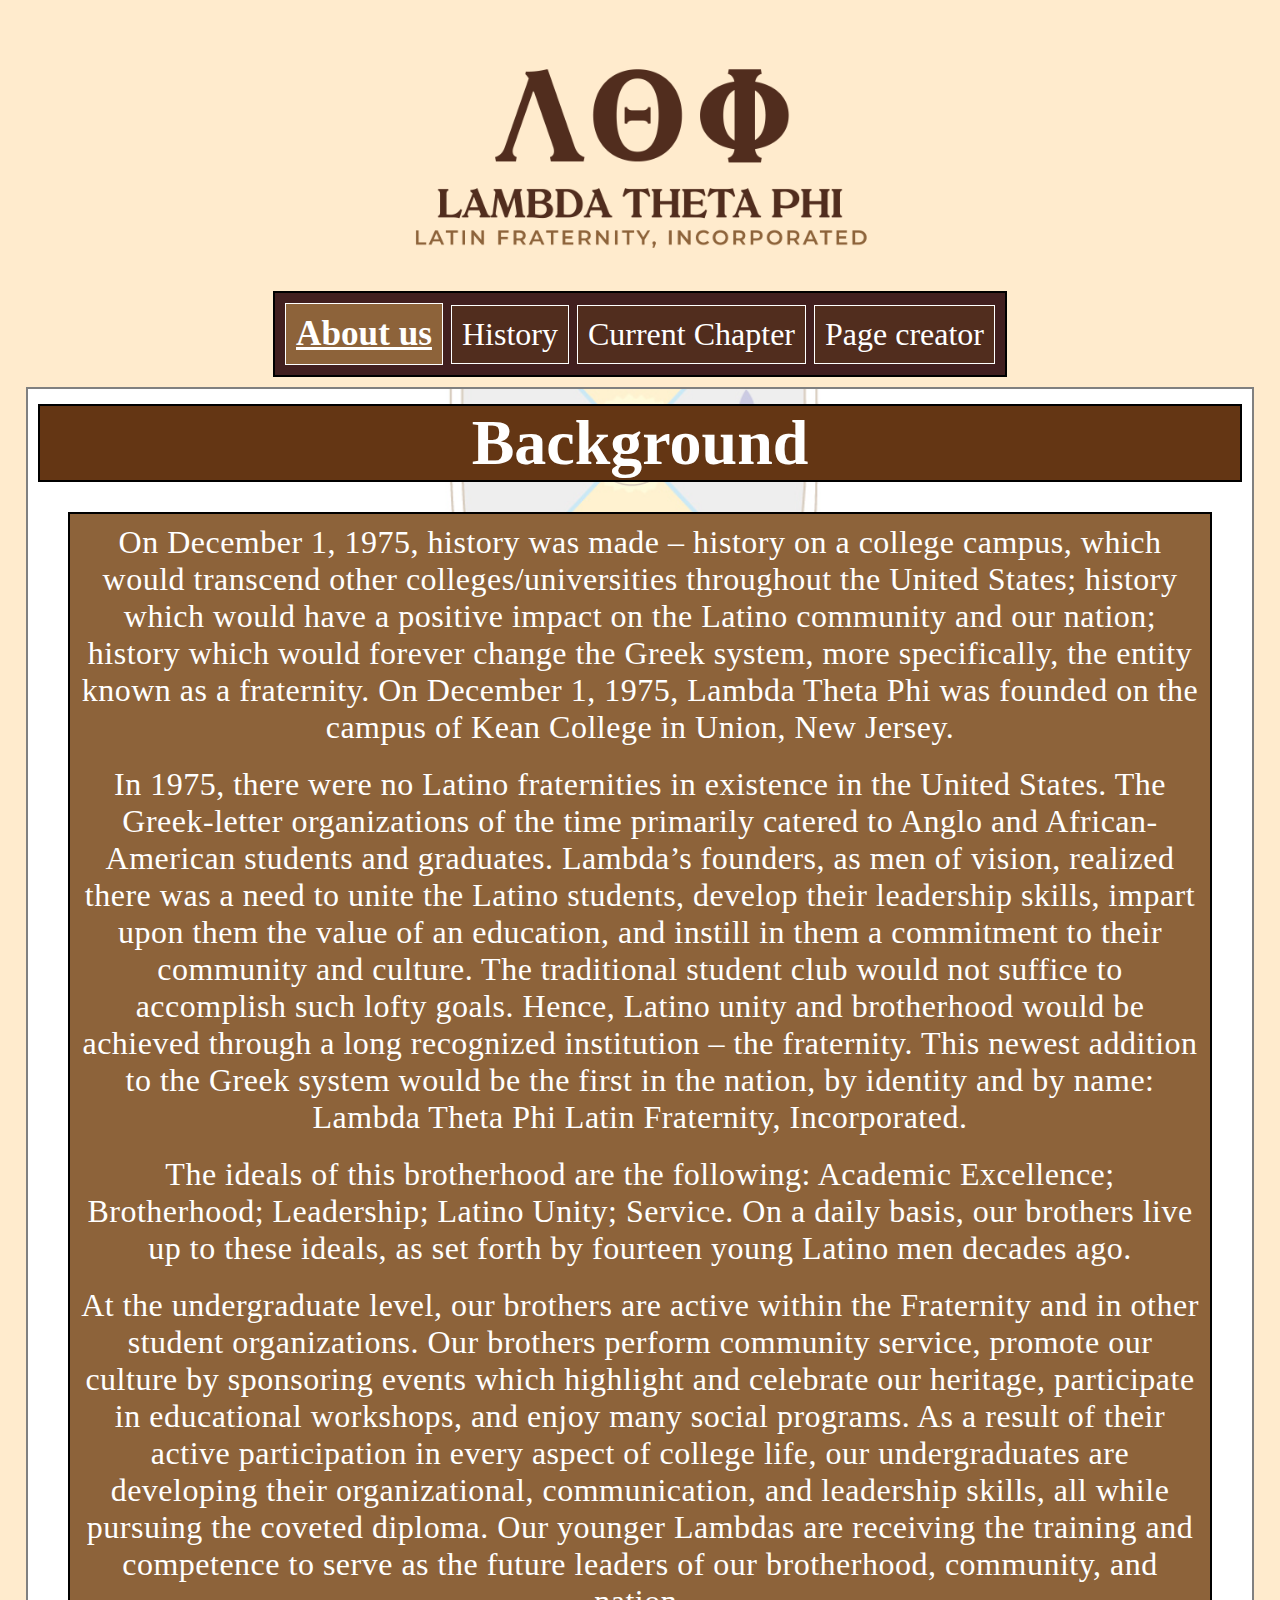
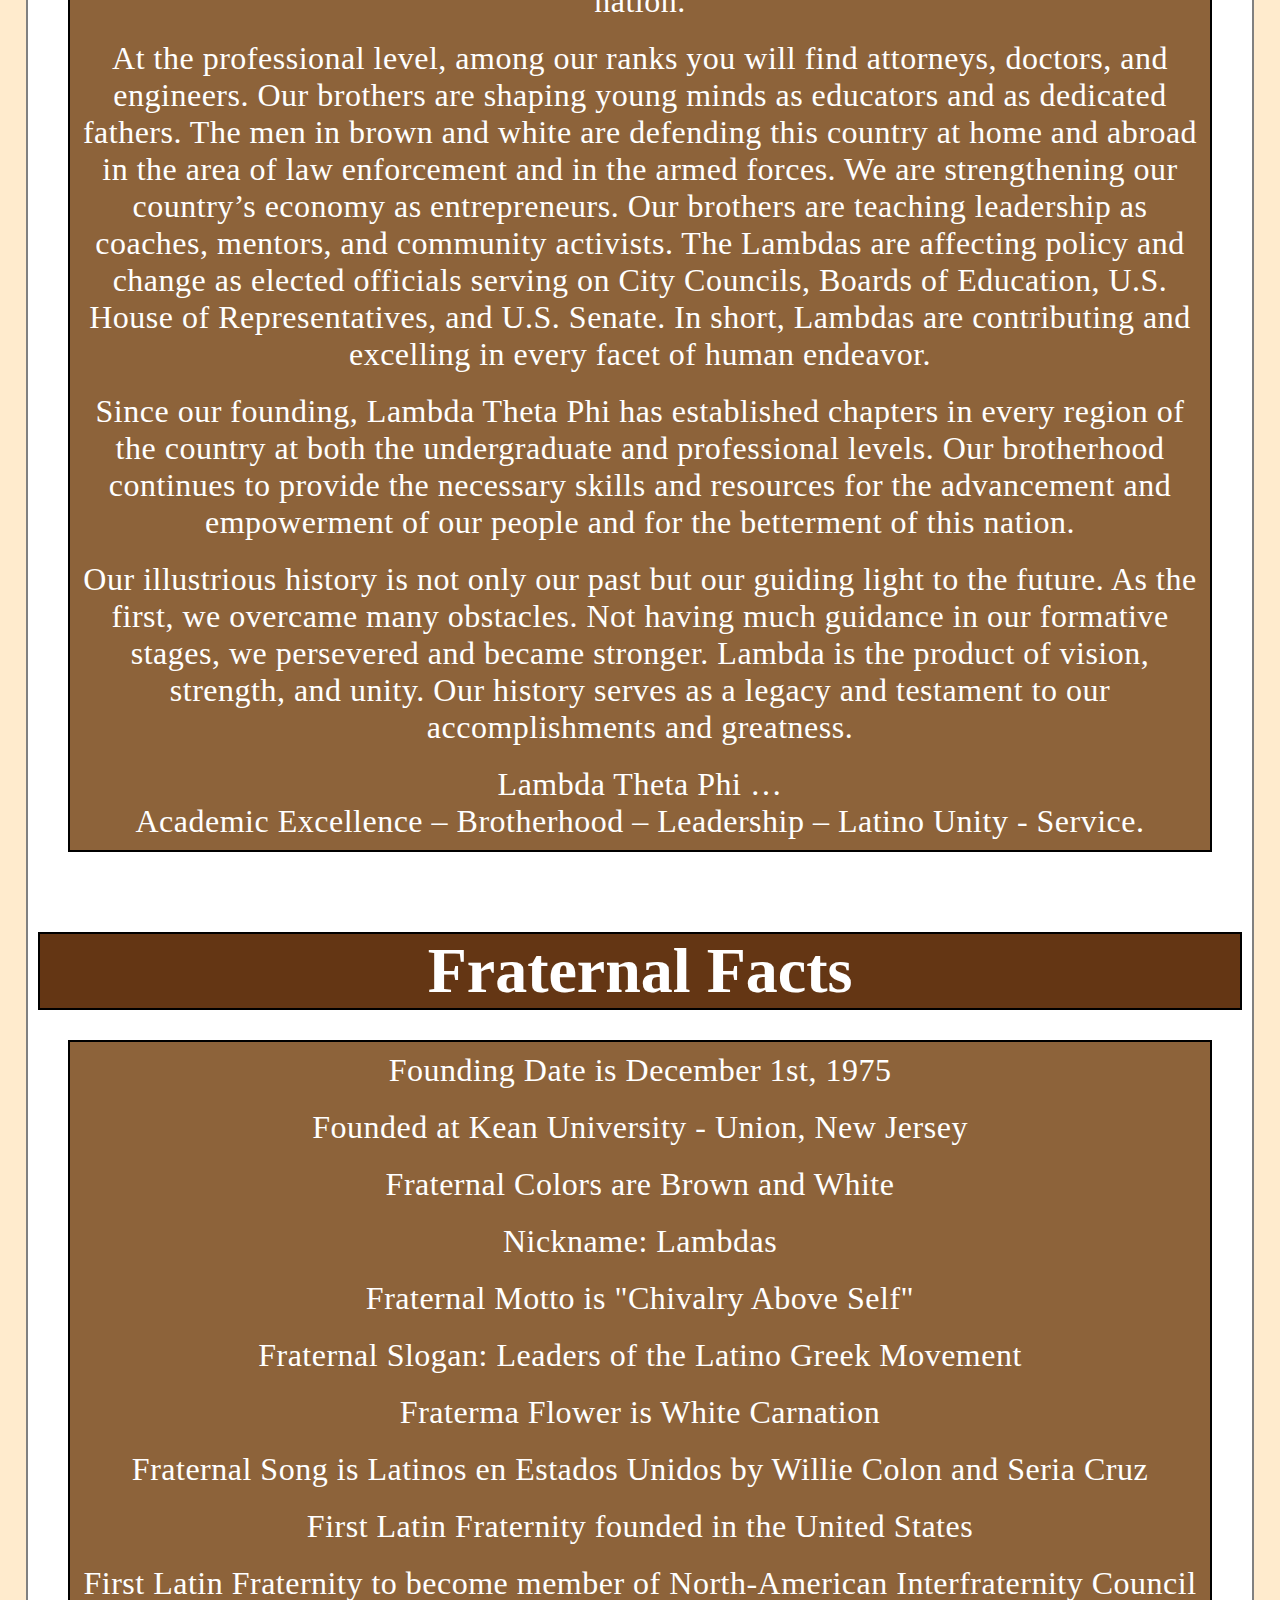
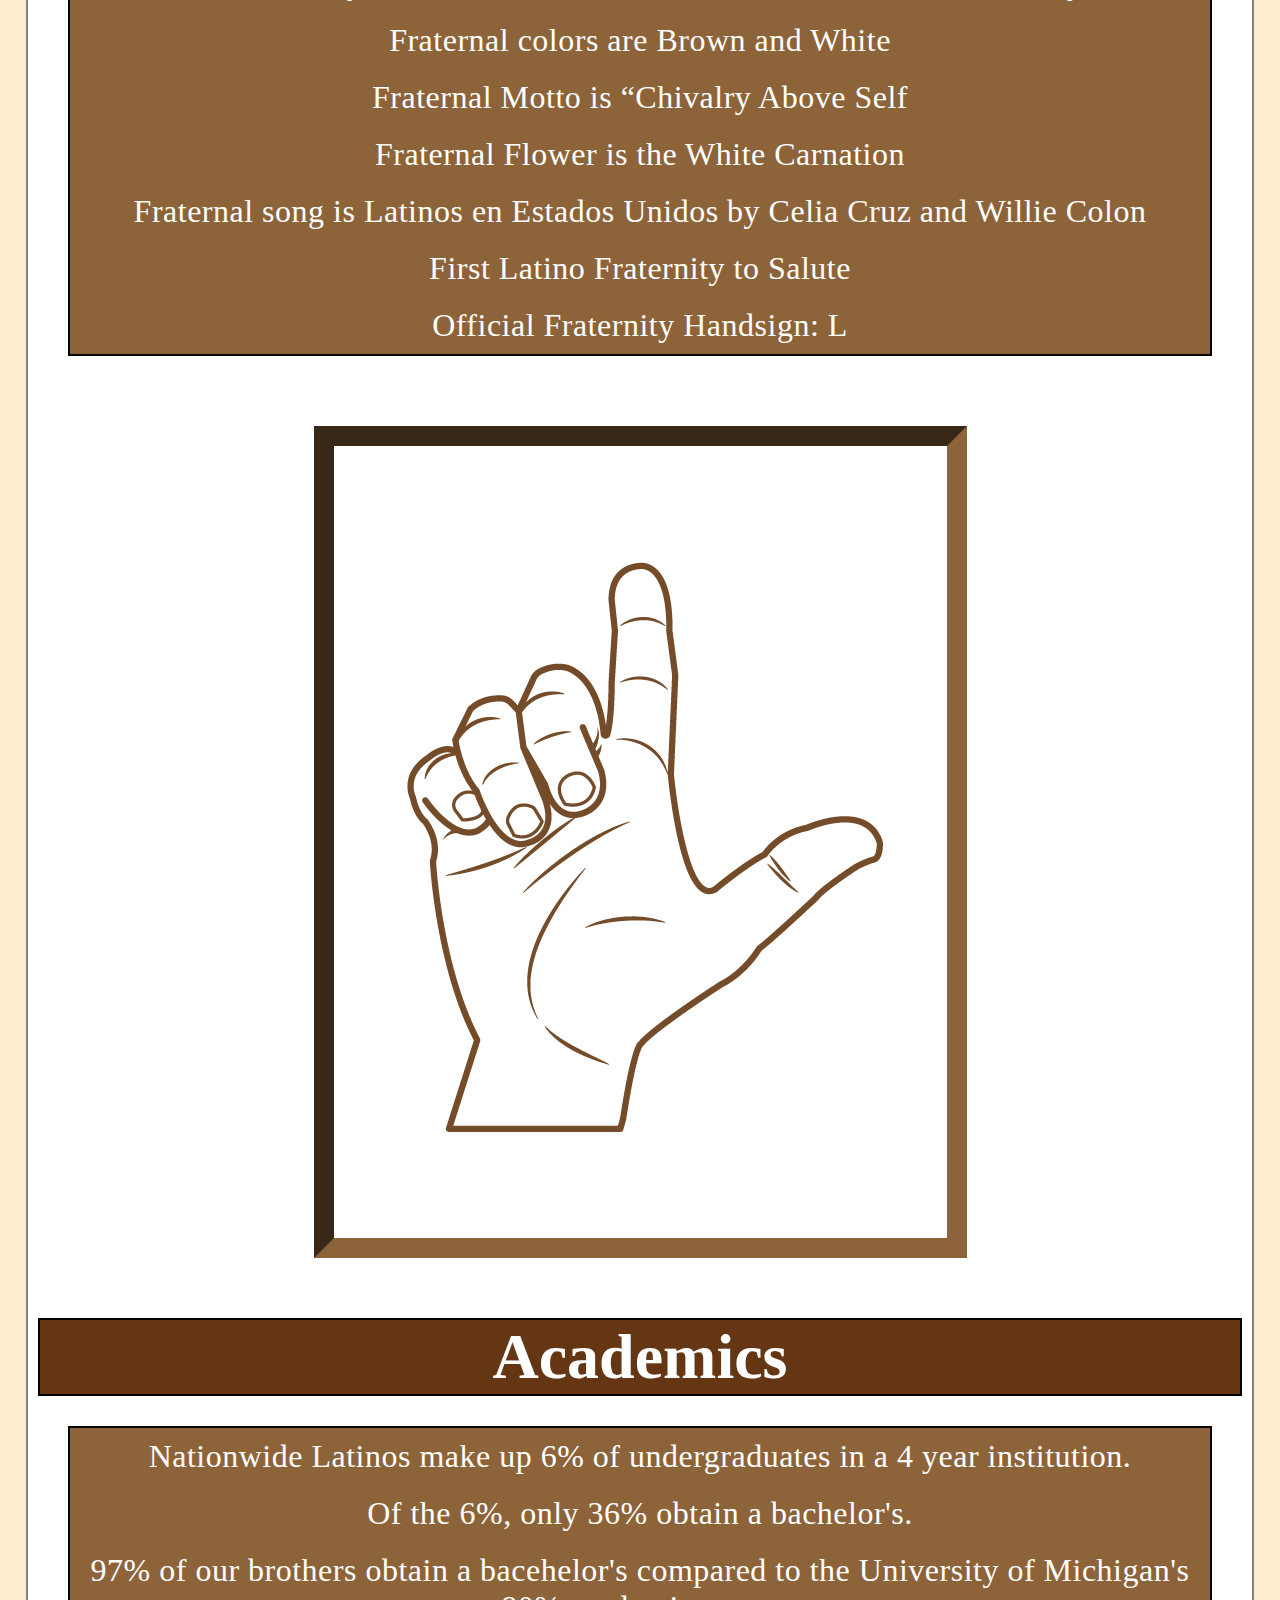
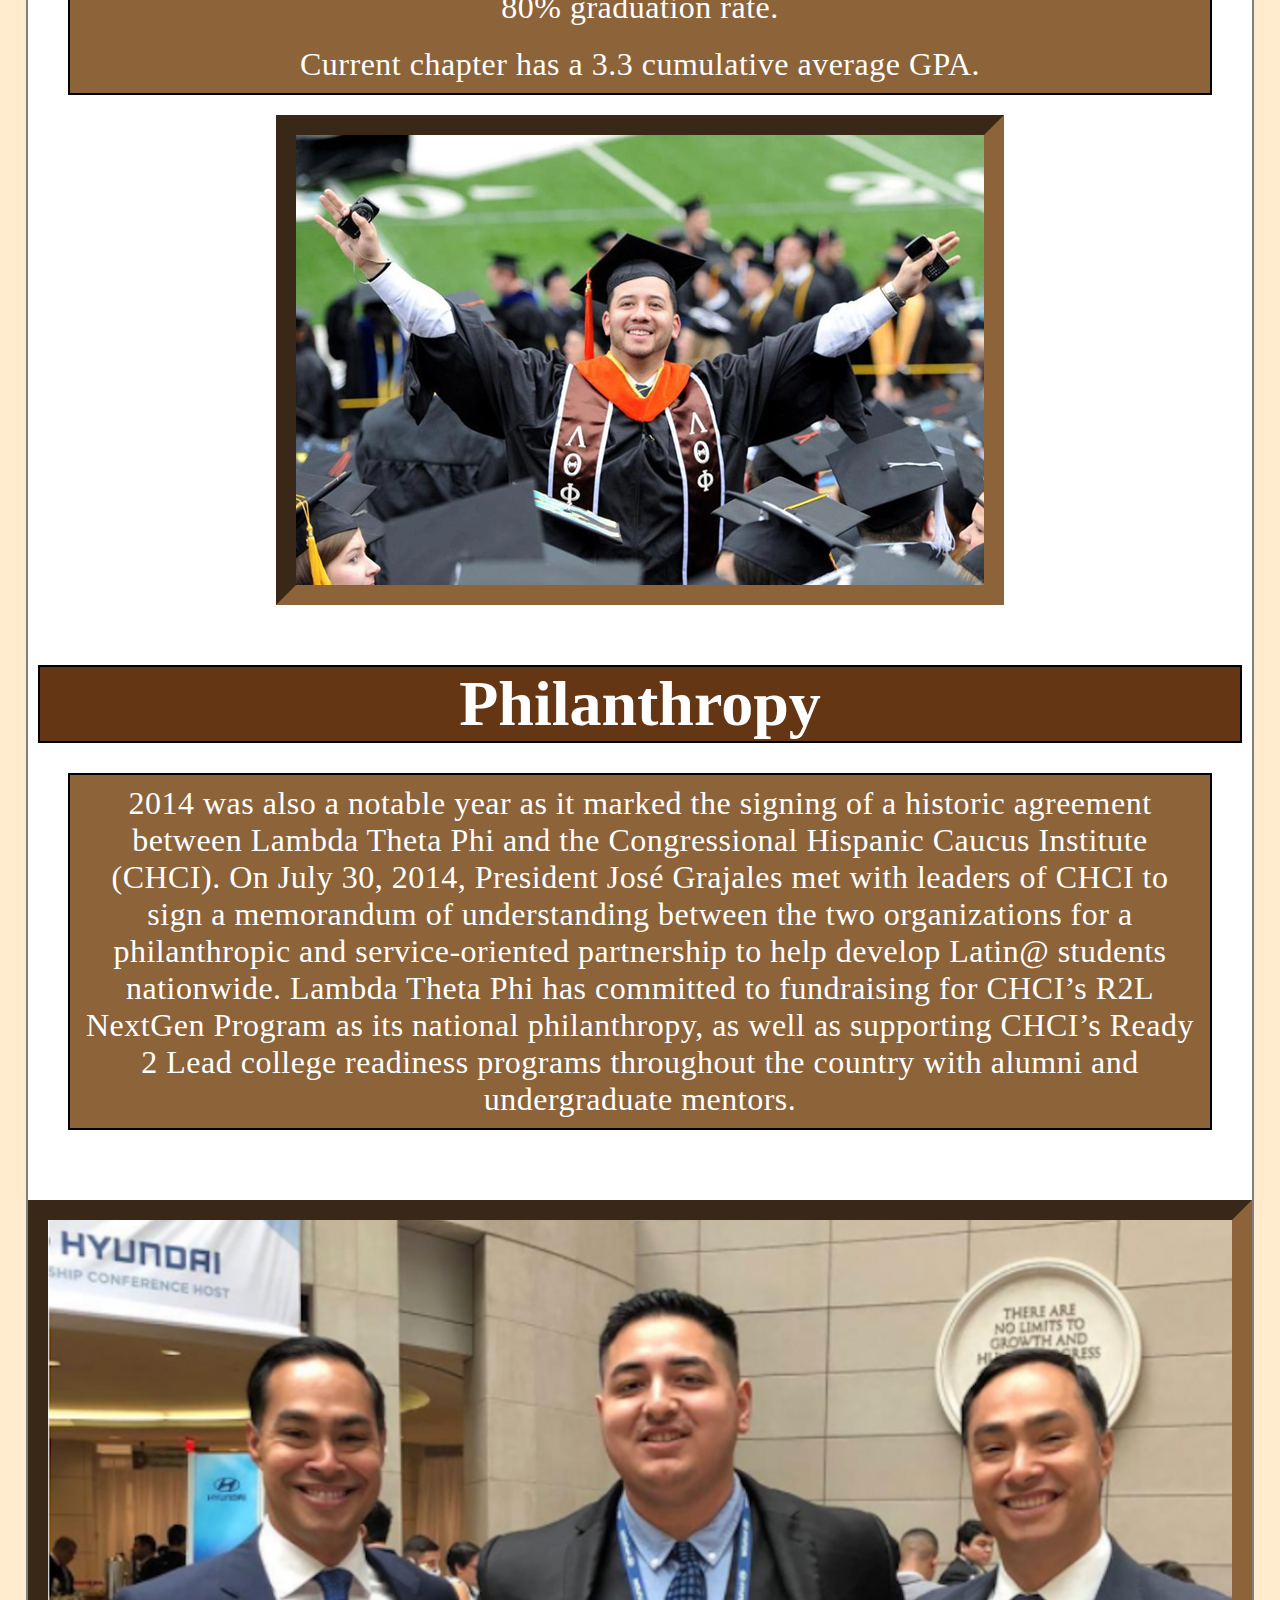
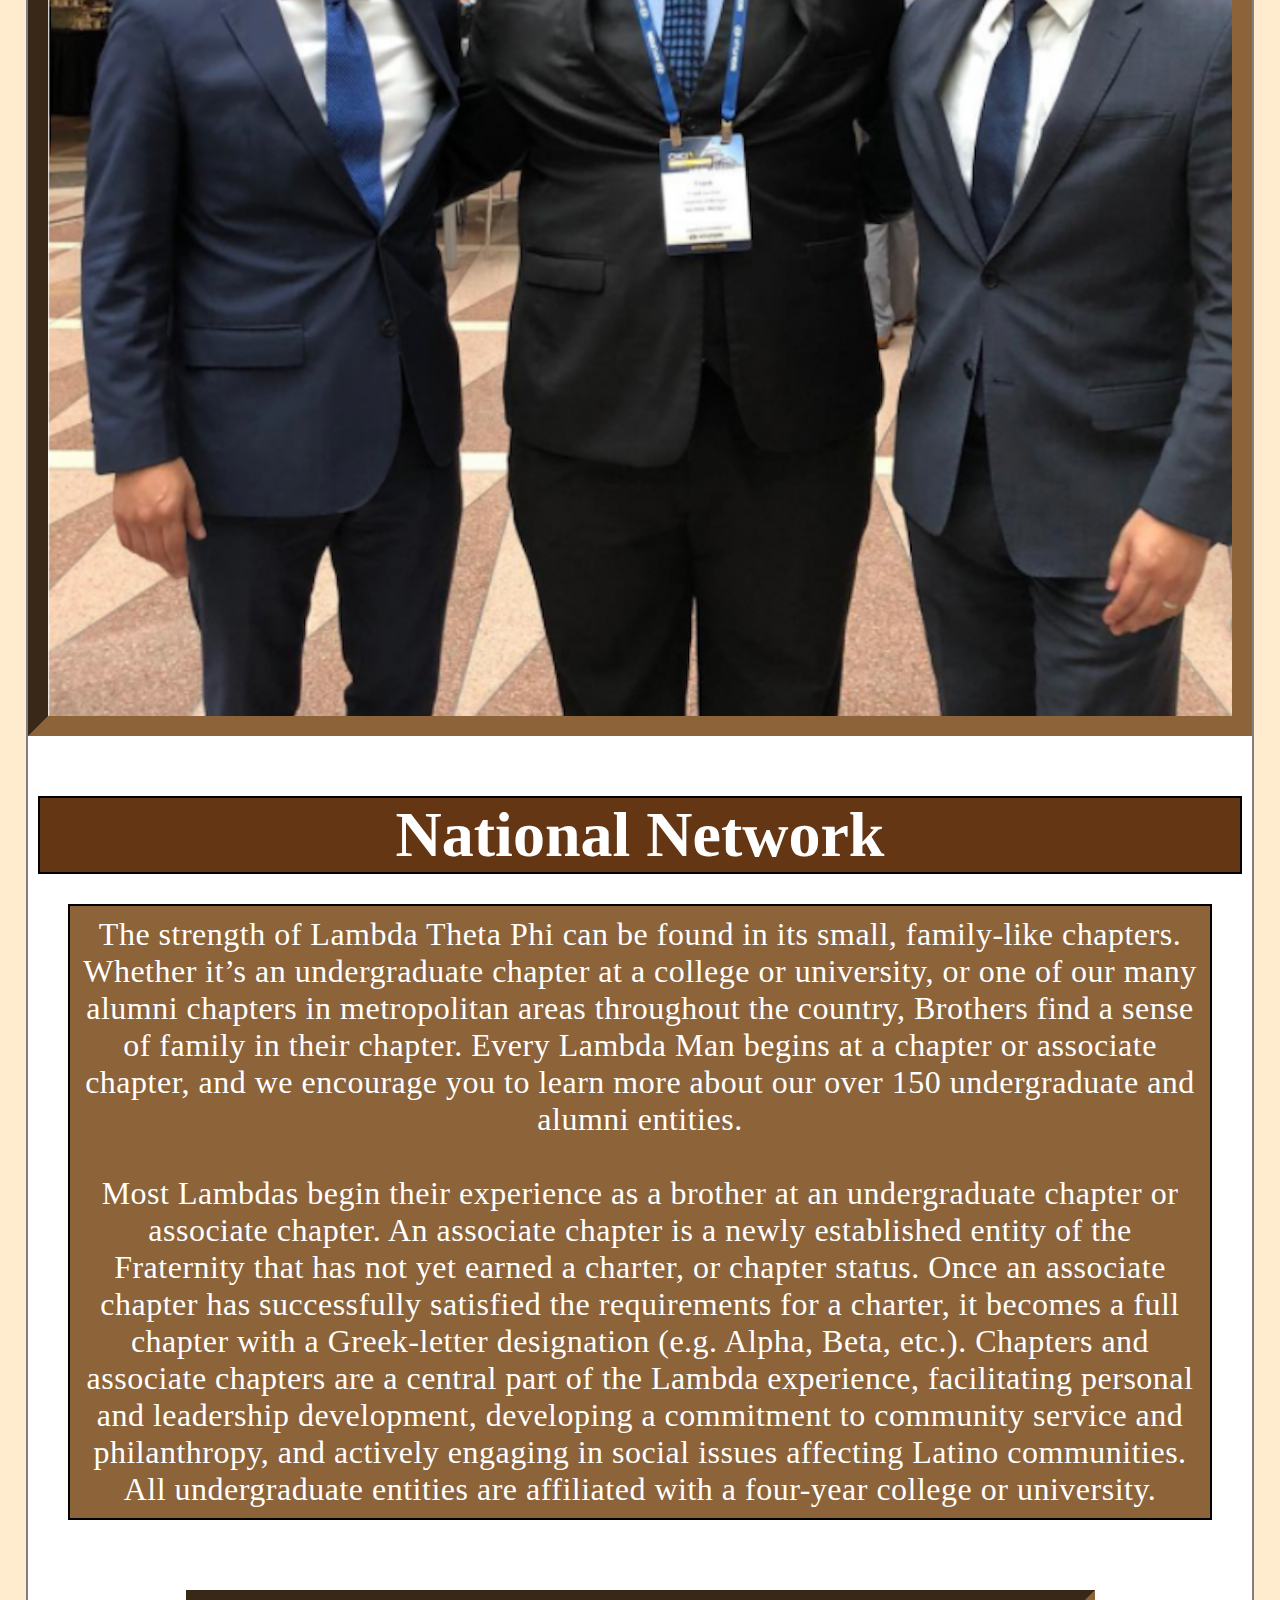
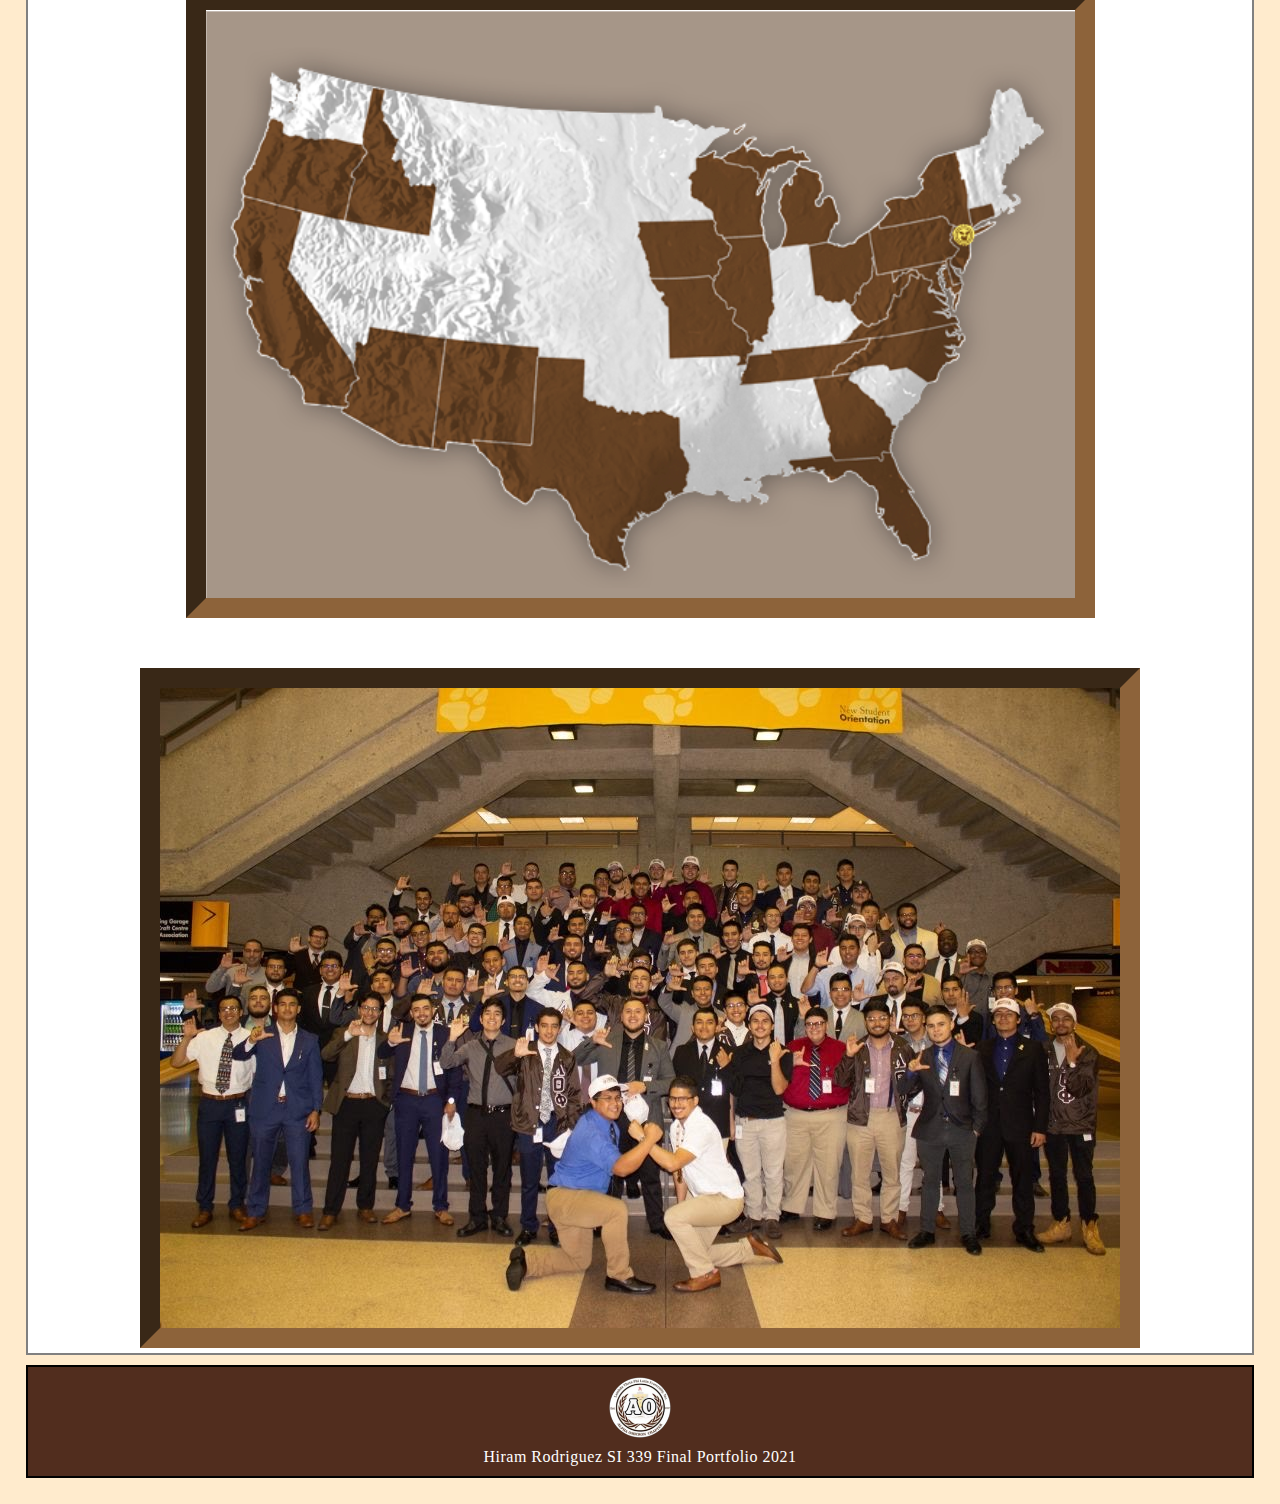
<file: index.html>
<!DOCTYPE html>
<html lang="en">
<head>
	<meta charset="UTF-8">
	<meta name="viewport" content="width=device-width, initial-scale=1.0">
	<link rel="stylesheet" href="css/html5reset.css">
	<link rel="stylesheet" href="css/style.css">
	<link rel="preconnect" href="https://fonts.googleapis.com">
	<link rel="preconnect" href="https://fonts.gstatic.com" crossorigin>
	<link href="https://fonts.googleapis.com/css2?family=Montserrat&display=swap" rel="stylesheet">
	<link rel = "shortcut icon" type = "image/jpg" href = "imgs/crest.jpg">
	<title>About Us</title>
	<!-- Global site tag (gtag.js) - Google Analytics -->
	<script async src="https://www.googletagmanager.com/gtag/js?id=G-0WLV5T50H0"></script>
	<script>
	window.dataLayer = window.dataLayer || [];
	function gtag(){dataLayer.push(arguments);}
	gtag('js', new Date());

	gtag('config', 'G-0WLV5T50H0');
	</script>
</head>
<body>
	<header>
		<img src = "imgs/fullname.png" alt ="fullname" id = "fullname">
		<a class = "skip-to-content" href = #main style="color: white; background-color: #512D1E;">Skip to content</a>
		<nav class = "link">
			<ul>
				<li class = "link_item" id = "current_page"><a href = "index.html" style="color: white;">About us</a></li>
				<li class = "link_item"><a href = "personal.html" style="color: white">History</a></li>
				<li class = "link_item"><a href = "currentchapter.html" style="color: white;">Current Chapter</a></li>
				<li class = "link_item"><a href = "aboutme.html" style="color: white;">Page creator</a></li>
			</ul>
		</nav>
	</header>
	<main class = "container" id = "main">
		<div class = "grid-container">
			<div class = "grid-item">
				<h1 class = "header">Background</h1>
				<div class = "paragraph">
					<p>On December 1, 1975, history was made – history on a college campus, which would transcend other colleges/universities throughout the United States; history which would have a positive impact on the Latino community and our nation; history which would forever change the Greek system, more specifically, the entity known as a fraternity. On December 1, 1975, Lambda Theta Phi was founded on the campus of Kean College in Union, New Jersey.</p>
					<p>In 1975, there were no Latino fraternities in existence in the United States. The Greek-letter organizations of the time primarily catered to Anglo and African-American students and graduates. Lambda’s founders, as men of vision, realized there was a need to unite the Latino students, develop their leadership skills, impart upon them the value of an education, and instill in them a commitment to their community and culture. The traditional student club would not suffice to accomplish such lofty goals. Hence, Latino unity and brotherhood would be achieved through a long recognized institution – the fraternity. This newest addition to the Greek system would be the first in the nation, by identity and by name: Lambda Theta Phi Latin Fraternity, Incorporated.</p>
					<p>The ideals of this brotherhood are the following: Academic Excellence; Brotherhood; Leadership; Latino Unity; Service. On a daily basis, our brothers live up to these ideals, as set forth by fourteen young Latino men decades ago.</p> 	
					<p>At the undergraduate level, our brothers are active within the Fraternity and in other student organizations. Our brothers perform community service, promote our culture by sponsoring events which highlight and celebrate our heritage, participate in educational workshops, and enjoy many social programs. As a result of their active participation in every aspect of college life, our undergraduates are developing their organizational, communication, and leadership skills, all while pursuing the coveted diploma. Our younger Lambdas are receiving the training and competence to serve as the future leaders of our brotherhood, community, and nation. </p>
					<p>At the professional level, among our ranks you will find attorneys, doctors, and engineers. Our brothers are shaping young minds as educators and as dedicated fathers. The men in brown and white are defending this country at home and abroad in the area of law enforcement and in the armed forces. We are strengthening our country’s economy as entrepreneurs. Our brothers are teaching leadership as coaches, mentors, and community activists. The Lambdas are affecting policy and change as elected officials serving on City Councils, Boards of Education, U.S. House of Representatives, and U.S. Senate. In short, Lambdas are contributing and excelling in every facet of human endeavor.</p> 
					<p>Since our founding, Lambda Theta Phi has established chapters in every region of the country at both the undergraduate and professional levels. Our brotherhood continues to provide the necessary skills and resources for the advancement and empowerment of our people and for the betterment of this nation. </p>
					<p>Our illustrious history is not only our past but our guiding light to the future. As the first, we overcame many obstacles. Not having much guidance in our formative stages, we persevered and became stronger. Lambda is the product of vision, strength, and unity. Our history serves as a legacy and testament to our accomplishments and greatness.</p>	
					<p>Lambda Theta Phi … <br>Academic Excellence – Brotherhood – Leadership – Latino Unity - Service.</p>
					</div>
			</div>
			<div class = "grid-item">
				<h2 class = "header">Fraternal Facts</h2>
				<div class = "paragraph">
					<p>Founding Date is December 1st, 1975</p>
					<p>Founded at Kean University - Union, New Jersey</p>
					<p>Fraternal Colors are Brown and White</p>
					<p>Nickname: Lambdas</p>
					<p>Fraternal Motto is "Chivalry Above Self"</p>
					<p>Fraternal Slogan: Leaders of the Latino Greek Movement</p>
					<p>Fraterma Flower is White Carnation</p>
					<p>Fraternal Song is Latinos en Estados Unidos by Willie Colon and Seria Cruz</p>
					<p>First Latin Fraternity founded in the United States</p>
					<p>First Latin Fraternity to become member of North-American Interfraternity Council</p>
					<p>Fraternal colors are Brown and White</p>
					<p>Fraternal Motto is “Chivalry Above Self</p>
					<p>Fraternal Flower is the White Carnation</p>
					<p>Fraternal song is Latinos en Estados Unidos by Celia Cruz and Willie Colon</p>
					<p>First Latino Fraternity to Salute</p>
					<p>Official Fraternity Handsign: L</p>
				</div>
			</div>
			<img src = "imgs/hand.png" alt = "handsign" class = "handsign">
			<div class = "grid-item">
				<h3 class = "header">Academics</h3>
				<div class = "paragraph">
					<p>Nationwide Latinos make up 6% of undergraduates in a 4 year institution.</p>
					<p>Of the 6%, only 36% obtain a bachelor's. </p>
					<p>97% of our brothers obtain a bacehelor's compared to the University of Michigan's 80% graduation rate. </p> 
					<p>Current chapter has a 3.3 cumulative average GPA.</p>
				</div>
				<img src="imgs/grad.png" alt="grad">
			</div>
			<div class = grid-item>
				<h4 class = "header">Philanthropy</h4>
				<div class="paragraph">
					<p>2014 was also a notable year as it marked the signing of a historic agreement between Lambda Theta Phi and the Congressional Hispanic Caucus Institute (CHCI).  On July 30, 2014, President José Grajales met with leaders of CHCI to sign a memorandum of understanding between the two organizations for a philanthropic and service-oriented partnership to help develop Latin@ students nationwide.  Lambda Theta Phi has committed to fundraising for CHCI’s R2L NextGen Program as its national philanthropy, as well as supporting CHCI’s Ready 2 Lead college readiness programs throughout the country with alumni and undergraduate mentors.</p> 
				</div>
			</div>
			<img src = "imgs/chci.png" alt="chci">
			<div class = grid-item>
				<h4 class = "header">National Network</h4>
				<div class="paragraph">
					<p>The strength of Lambda Theta Phi can be found in its small, family-like chapters.  Whether it’s an undergraduate chapter at a college or university, or one of our many alumni chapters in metropolitan areas throughout the country, Brothers find a sense of family in their chapter.  Every Lambda Man begins at a chapter or associate chapter, and we encourage you to learn more about our over 150 undergraduate and alumni entities.
						<br><br>Most Lambdas begin their experience as a brother at an undergraduate chapter or associate chapter.  An associate chapter is a newly established entity of the Fraternity that has not yet earned a charter, or chapter status.  Once an associate chapter has successfully satisfied the requirements for a charter, it becomes a full chapter with a Greek-letter designation (e.g. Alpha, Beta, etc.).  Chapters and associate chapters are a central part of the Lambda experience, facilitating personal and leadership development, developing a commitment to community service and philanthropy, and actively engaging in social issues affecting Latino communities.  All undergraduate entities are affiliated with a four-year college or university.</p> 
				</div>
			</div>
			<img src="imgs/map.png" alt="map">
			<img src="imgs/mcl.jpg" alt="mlc">
		</div>
	</main>

	<footer>
		<img src = "imgs/1975.png" type = "img/png" alt = "alphaomicron" class = "ao">
		<p class="footer-text">Hiram Rodriguez SI 339 Final Portfolio 2021</p>
	</footer>
</body>
</html>
</file>
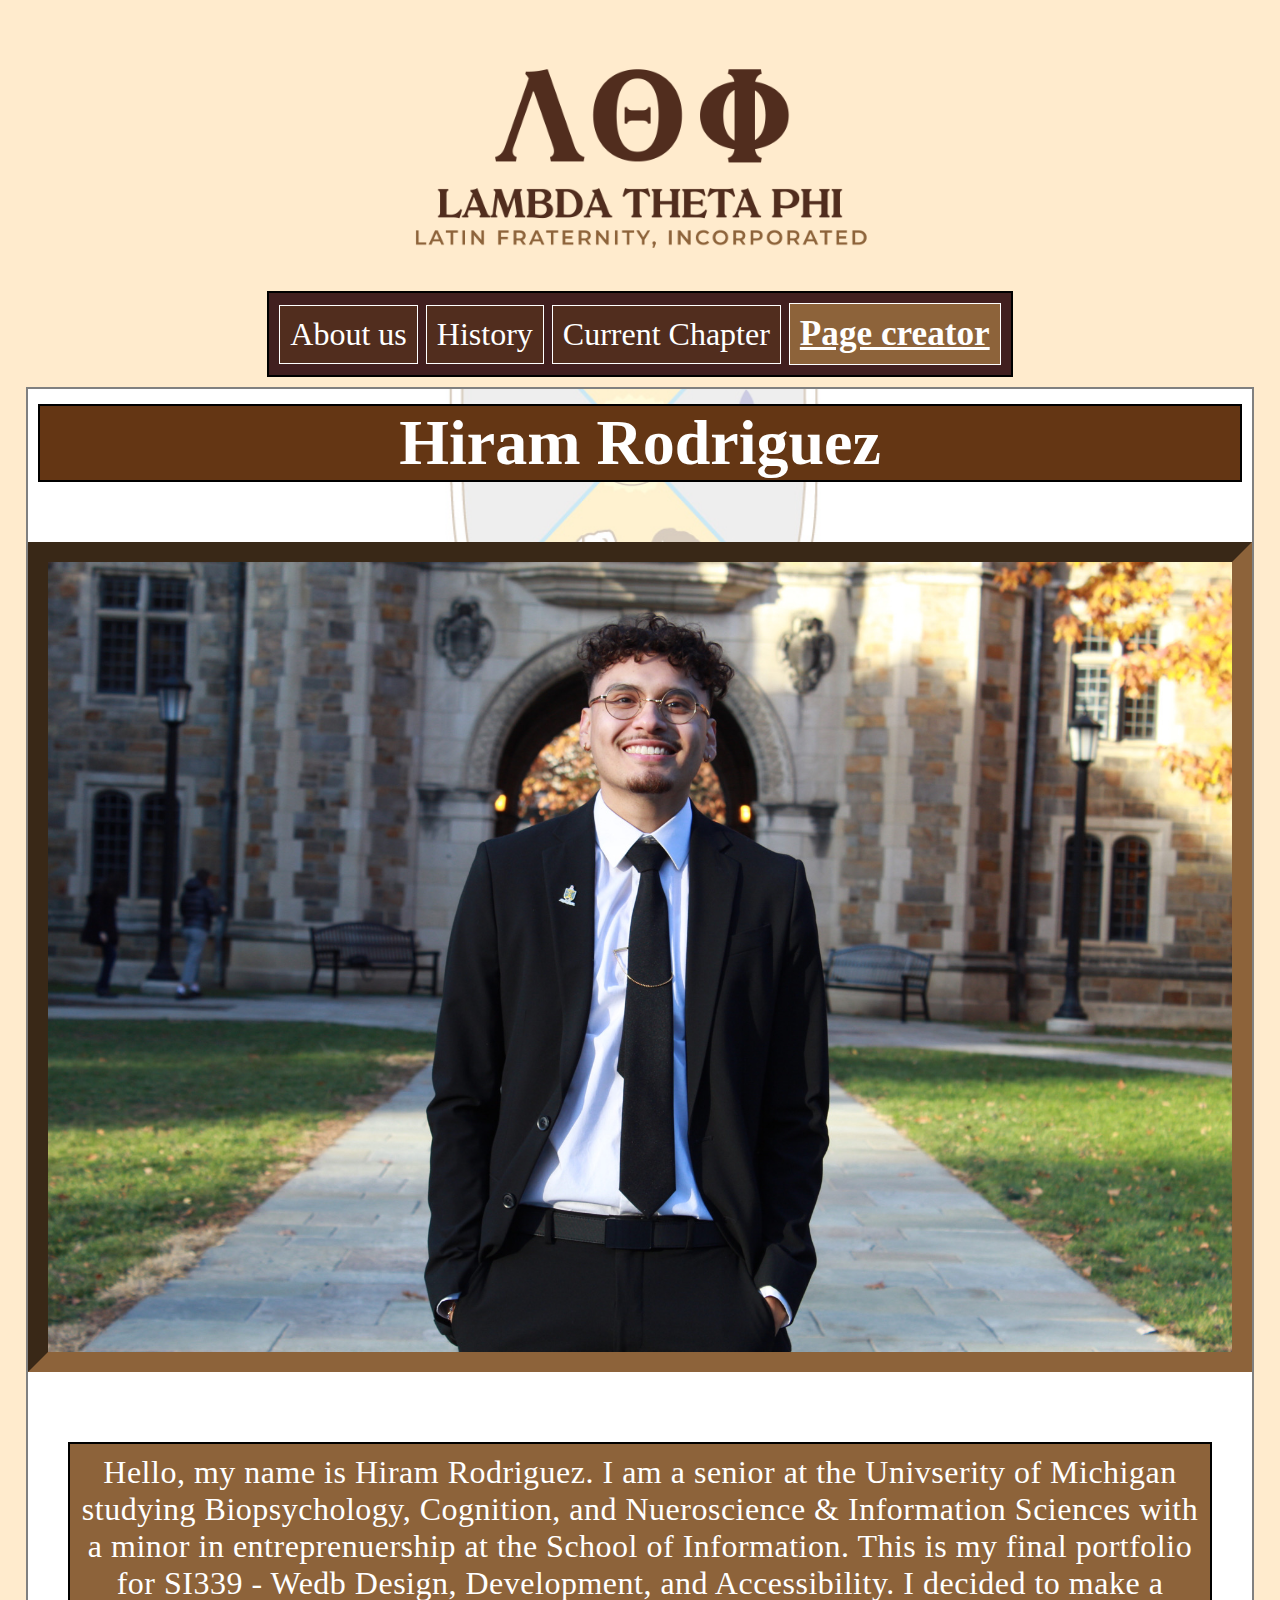
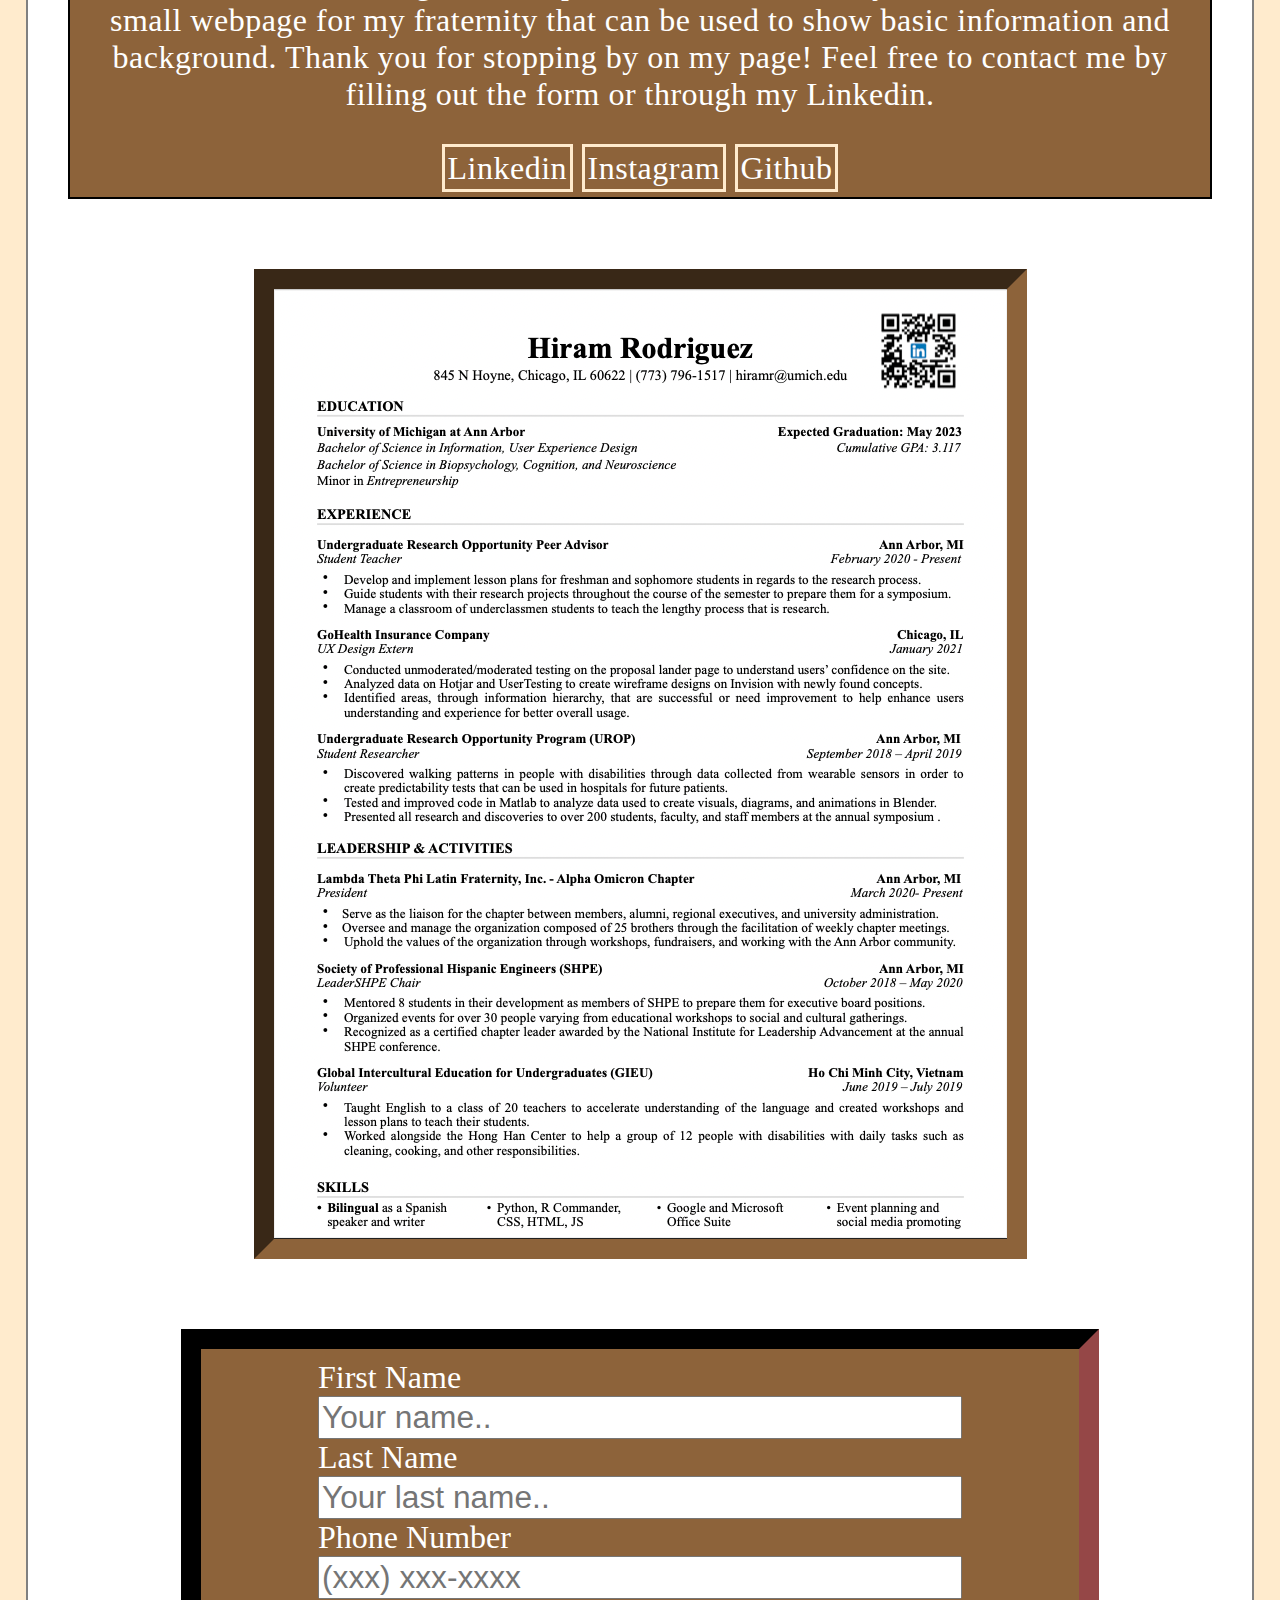
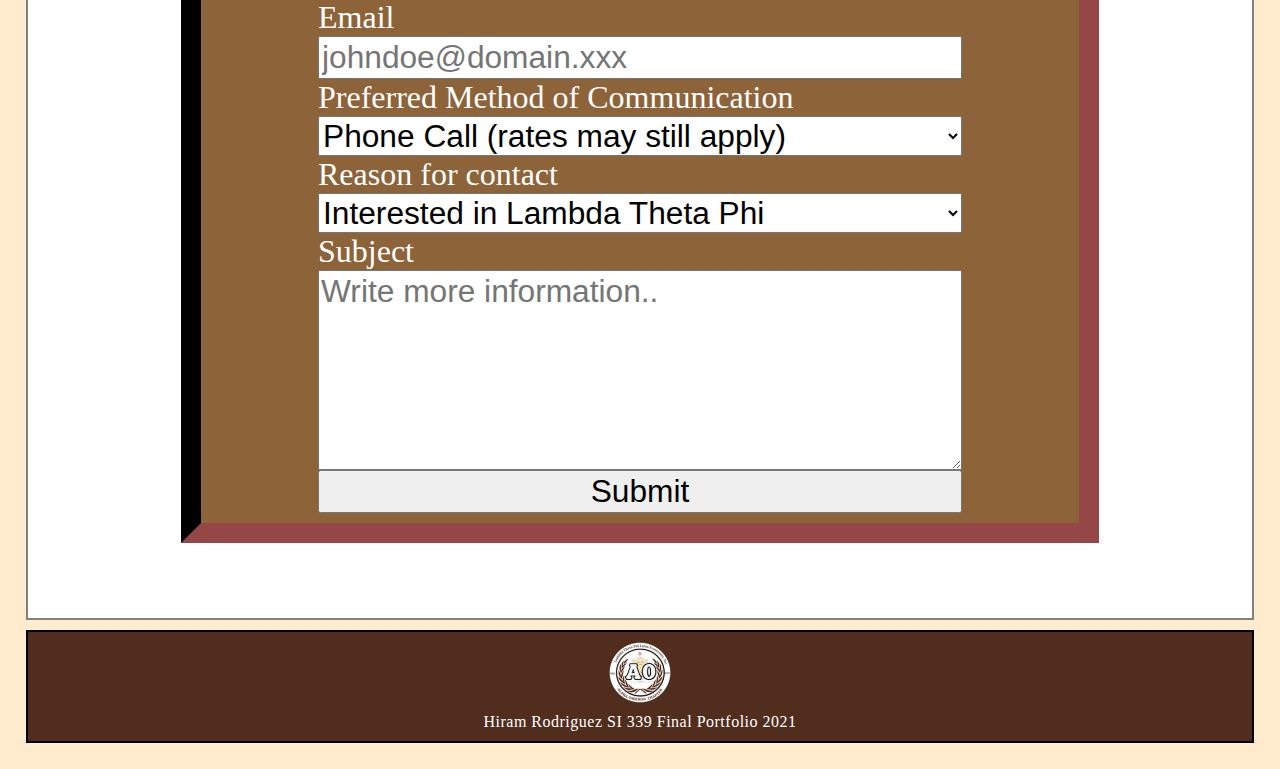
<file: aboutme.html>
<!DOCTYPE html>
<html lang="en">
<head>
	<meta charset="UTF-8">
	<meta name="viewport" content="width=device-width, initial-scale=1.0">
	<link rel="stylesheet" href="css/html5reset.css">
	<link rel="stylesheet" href="css/style.css">
    <link rel="preconnect" href="https://fonts.googleapis.com">
	<link rel="preconnect" href="https://fonts.gstatic.com" crossorigin>
	<link href="https://fonts.googleapis.com/css2?family=Montserrat&display=swap" rel="stylesheet">
	<link rel = "shortcut icon" type = "image/jpg" href = "imgs/crest.jpg">
	<title>Page Creator</title>
	<!-- Global site tag (gtag.js) - Google Analytics -->
	<script async src="https://www.googletagmanager.com/gtag/js?id=G-0WLV5T50H0"></script>
	<script>
	window.dataLayer = window.dataLayer || [];
	function gtag(){dataLayer.push(arguments);}
	gtag('js', new Date());

	gtag('config', 'G-0WLV5T50H0');
	</script>
</head>
<body>
	<header>
		<img src = "imgs/fullname.png" alt ="fullname" id = "fullname" >
		<a class = "skip-to-content" href = #main style="color: white; background-color: #512D1E;">Skip to content</a>
		<nav class = "link">
			<ul>
				<li class = "link_item"><a href = "index.html" style="color: white;">About us</a></li>
				<li class = "link_item"><a href = "personal.html" style="color: white;">History</a></li>
				<li class = "link_item"><a href = "currentchapter.html" style="color: white;">Current Chapter</a></li>
				<li class = "link_item" id= "current_page"><a href = "aboutme.html" style="color: white;">Page creator</a></li>
			</ul>
		</nav>
	</header>
	<main class = "container" id = "main">
		<div class = "grid-container">
			<h1 class = "header">Hiram Rodriguez</h1>
			<img src="imgs/hiram.JPG" type = "image/JPG" class="hiram" alt = "hiram"> 
			<p class= "paragraph">Hello, my name is Hiram Rodriguez. I am a  senior at the Univserity of Michigan studying Biopsychology, Cognition, and Nueroscience & Information Sciences with a minor in entreprenuership at the School of Information. This is my final portfolio for SI339 - Wedb Design, Development, and Accessibility. I decided to make a small webpage for my fraternity that can be used to show basic information and background. Thank you for stopping by on my page! Feel free to contact me by filling out the form or through my Linkedin.
				 <br><br> <a class="pub" href= "https://www.linkedin.com/in/hiram-rodriguez-a6a38618a/" style="color: white;">Linkedin</a>
				 <a class="pub" href= "https://www.instagram.com/hirum_/" style="color: white;">Instagram</a>
				 <a class="pub" href= "https://github.com/hiramr?tab=repositories" style="color: white;">Github</a>
				</p>
			<img src="imgs/resume.png" alt="resume">
			 <div class = "survey">
				<form class = "form" action="https://formspree.io/f/mgedeaov" method="post">
			
					<label for="fname">First Name</label>
					<input type="text" id="fname" name="firstname" placeholder="Your name..">
				
					<label for="lname">Last Name</label>
					<input type="text" id="lname" name="lastname" placeholder="Your last name..">
					
					<label for="number">Phone Number</label>
					<input type="text" id="number" name="number" placeholder="(xxx) xxx-xxxx">
					
					<label for="email">Email</label>
					<input type="text" id="email" name="email" placeholder="johndoe@domain.xxx">

					<label for="method">Preferred Method of Communication</label>
					<select id="method" name="method">
						<option value="phone">Phone Call (rates may still apply)</option>
						<option value="email">Email</option>
						<option value="text">Text Message</option>
					</select>
					
					<label for="reason">Reason for contact</label>
					<select id="reason" name="reason">
						<option value="interest">Interested in Lambda Theta Phi</option>
						<option value="personal">Personal Inquires</option>
						<option value="Appointment">Booking Appointment</option>
					</select>

					<label for="subject">Subject</label>
					<textarea id="subject" name="subject" placeholder="Write more information.." style="height:200px"></textarea>
				
					<input type="submit" value="Submit">
				</form>
			</div>
		</div>  
	</main>

	<footer>
		<img src = "imgs/1975.png" type = "img/png" alt = "alphaomicron" class = "ao">
		<p class = "footer-text">Hiram Rodriguez SI 339 Final Portfolio 2021</p>
	</footer>
</body>
</html>
</file>
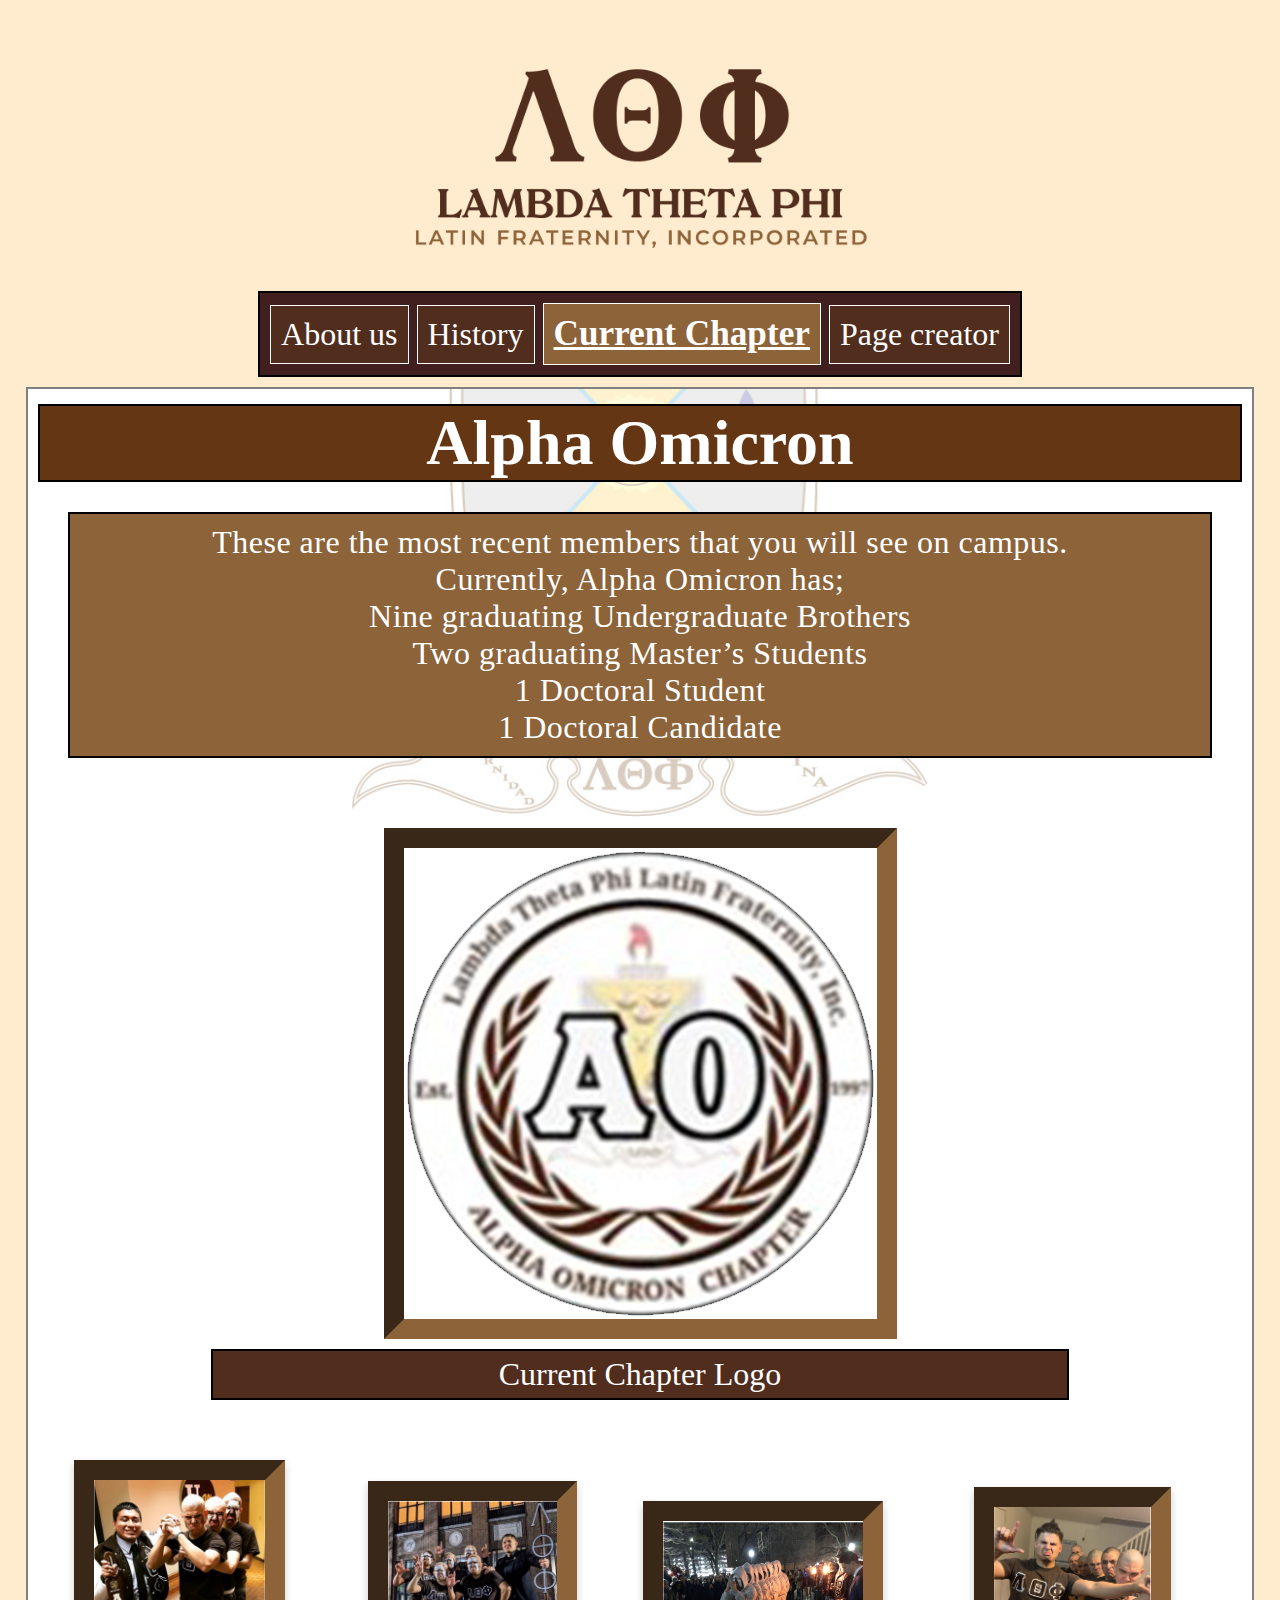
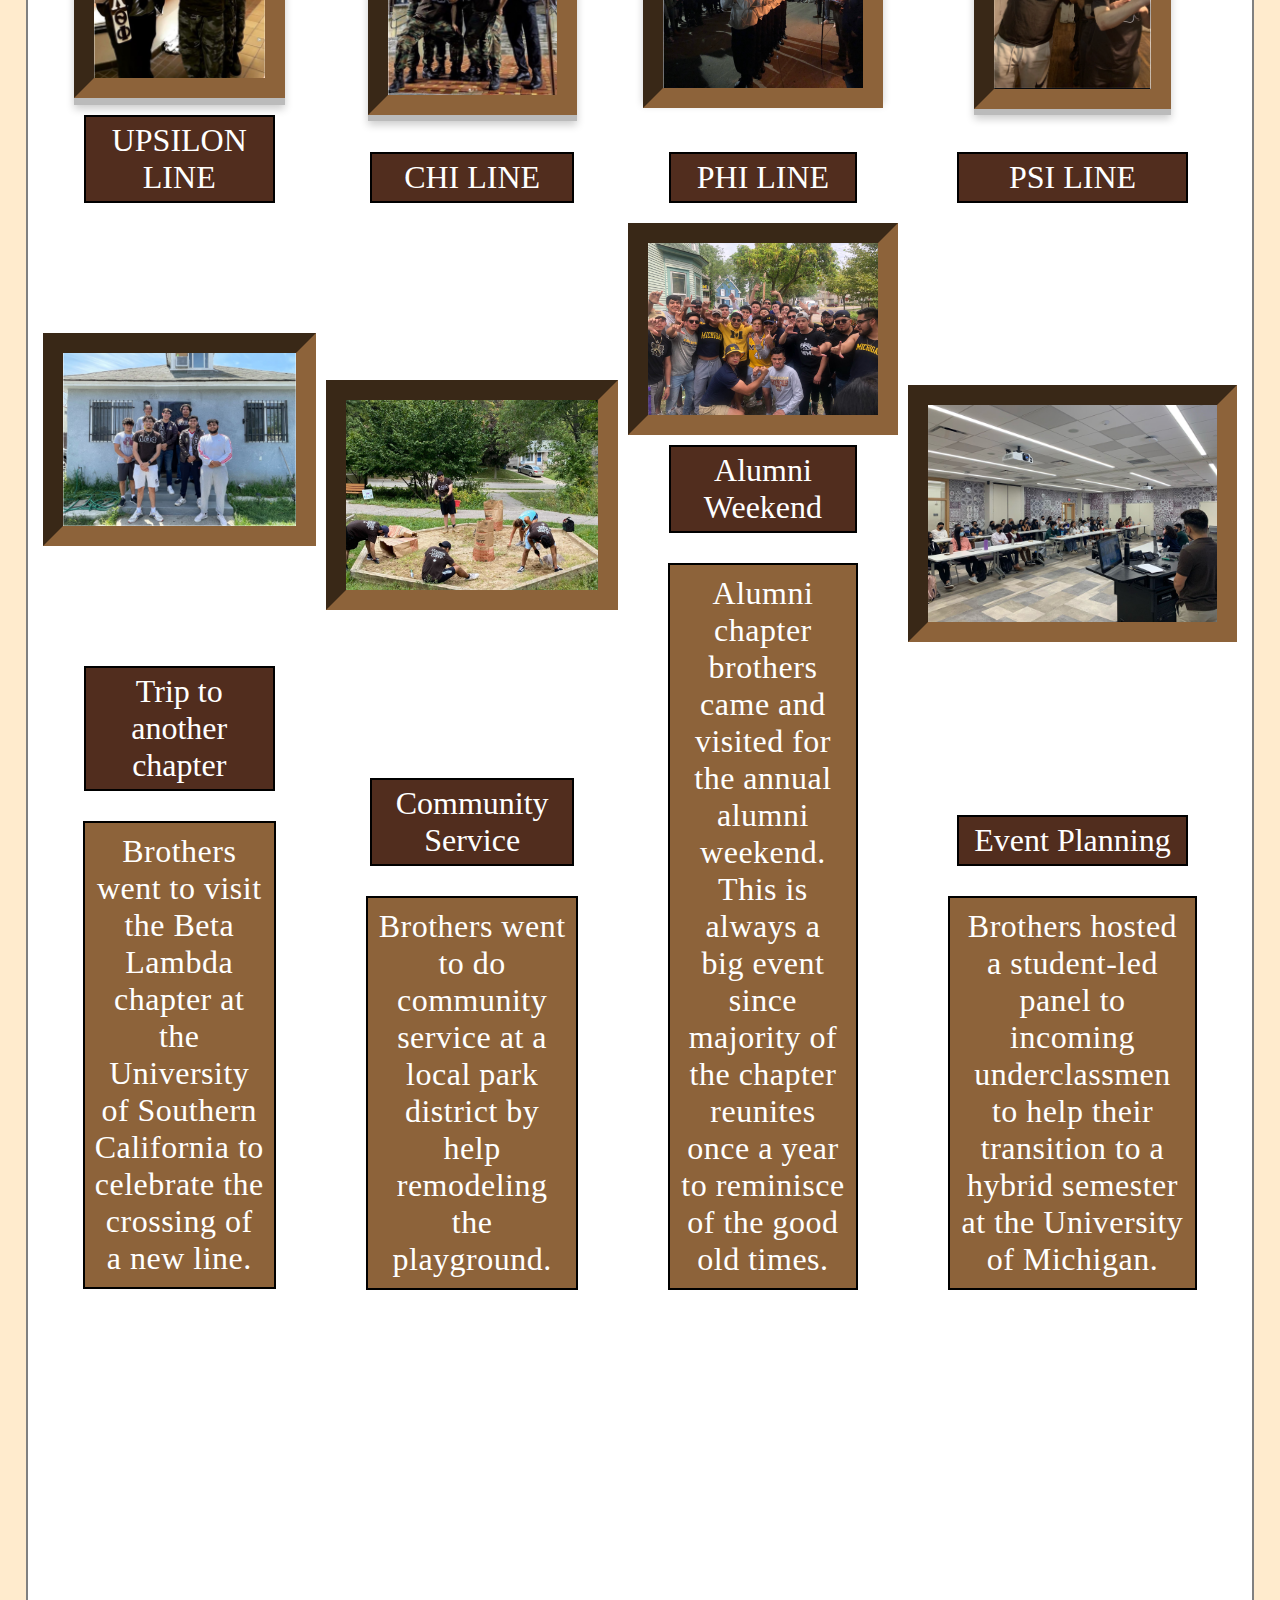
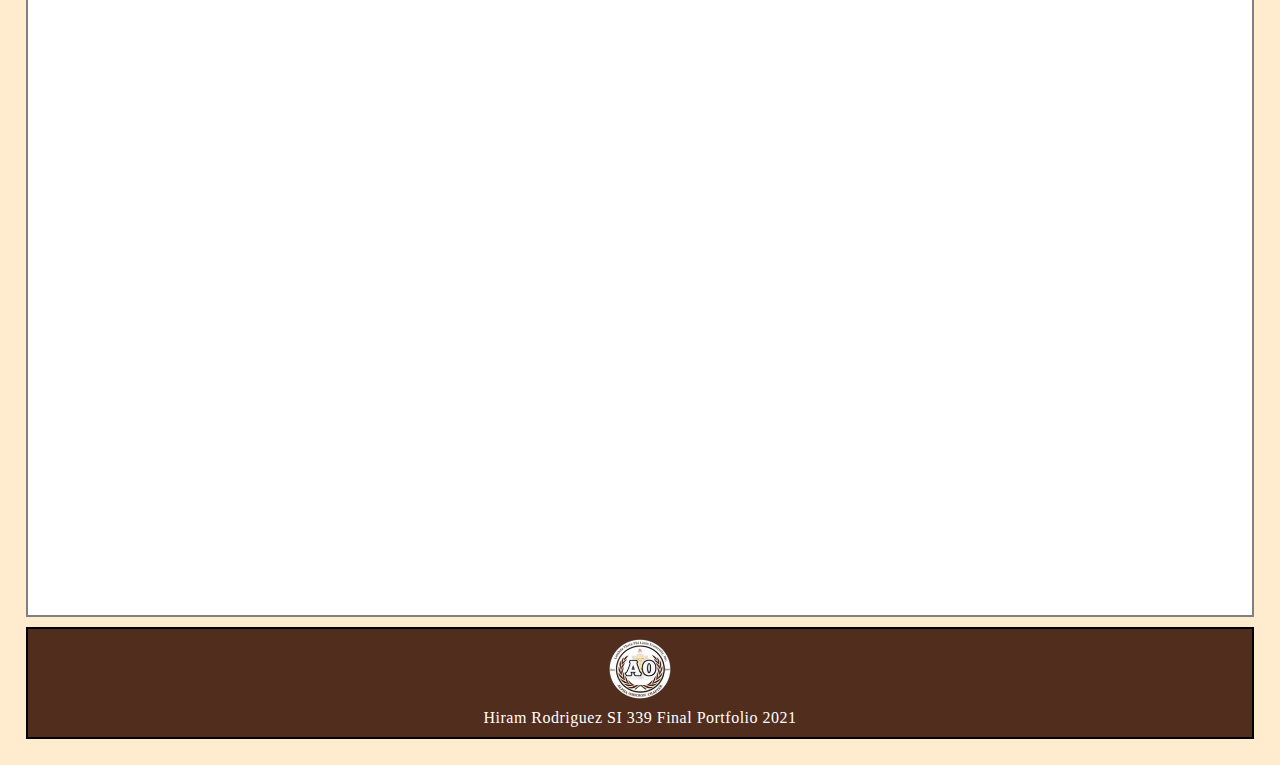
<file: currentchapter.html>
<!DOCTYPE html>
<html lang="en">
<head>
	<meta charset="UTF-8">
	<meta name="viewport" content="width=device-width, initial-scale=1.0">
	<link rel="stylesheet" href="css/html5reset.css">
	<link rel="stylesheet" href="css/style.css">
	<link rel="preconnect" href="https://fonts.googleapis.com">
	<link rel="preconnect" href="https://fonts.gstatic.com" crossorigin>
	<link href="https://fonts.googleapis.com/css2?family=Montserrat&display=swap" rel="stylesheet">
	<link rel = "shortcut icon" type = "image/jpg" href = "imgs/crest.jpg">
	<title>Current Chapter</title>
	<!-- Global site tag (gtag.js) - Google Analytics -->
	<script async src="https://www.googletagmanager.com/gtag/js?id=G-0WLV5T50H0"></script>
	<script>
	window.dataLayer = window.dataLayer || [];
	function gtag(){dataLayer.push(arguments);}
	gtag('js', new Date());

	gtag('config', 'G-0WLV5T50H0');
	</script>
</head>
<body>
	<header>
		<img src = "imgs/fullname.png" alt ="fullname" id = "fullname">
		<a class = "skip-to-content" href = #main style="color: white; background-color: #512D1E;">Skip to content</a>
		<nav class = "link">
			<ul>
				<li class = "link_item"><a href = "index.html" style="color: white;">About us</a></li>
				<li class = "link_item"><a href = "personal.html" style="color: white;">History</a></li>
				<li class = "link_item" id= "current_page"><a href = "random.html" style="color: white;">Current Chapter</a></li>
				<li class = "link_item"><a href = "aboutme.html" style="color: white;">Page creator</a></li>
			</ul>
		</nav>
	</header>
	<main class = "container" id = "main">
			<div class = "grid-container">
				<div class = "grid-item">
					<h1 class = "header">Alpha Omicron</h1>
					<p class = "paragraph">These are the most recent members that you will see on campus. <br>Currently, Alpha Omicron has;<br>Nine graduating Undergraduate Brothers<br>Two graduating Master’s Students <br>1 Doctoral Student<br>1 Doctoral Candidate</p>
				</div>
				<div class = "grid-item">
					<img src = "imgs/1975-copy.png" alt = "ao-logo" class = "ao-logo">
					<span class = "caption"> Current Chapter Logo</span>
				</div>	
				<div id="current-chap">
					<div class = "grid-item">
						<div class = "flip-card">
							<div class = "flip-card-inner" id = "upcard">
								<div class = "flip-front">
									<img src = "imgs/upsilon.png" alt="upsilon" class = "upsilon">
								</div>
								
								<div class = "flip-back">
									<p class = "paragraph">Salvador Vargas <br>Mario Zuniga <br>Diego Vazquez</p>
								</div>
							</div>
						</div>
						<span class="caption">UPSILON LINE</span> 
					</div>
					<div class = "grid-item">
						<div class = "flip-card">
							<div class = "flip-card-inner" id = "chicard">
								<div class = "flip-front">
									<img src = "imgs/chi.png" alt="chi" class = "chi">
								</div>
						
								<div class = "flip-back">
									<p class = "paragraph">David Delgado <br>Luis Mendez <br>Eder Delgasdo <br> Alan Hernandez <br> Hiram Rodriguez</p>
								</div>
							</div>
						</div>	
						<span class="caption">CHI LINE</span>
					</div>
					<div class = "grid-item">
						<div class = "flip-card">
							<div class = "flip-card-inner" id = "phicard">
								<div class = "flip-front">
									<img src = "imgs/phi.png" alt="phi"class = "phi">
								</div>
								
								<div class = "flip-back">
									<p class = "paragraph">Antonio Perez <br> Alejandro Fernandez <br> Alexis Moreno <br> Juan Soria III <br>Saul Enriquez <br> Alexander Delgado <br> Frank Guzman <br> Jose Romo</p>
								</div>
							</div>	
						</div>
						<span class="caption">PHI LINE</span>	
					</div>
					<div class = "grid-item">
						<div class = "flip-card">
							<div class = "flip-card-inner" id = "psicard">
								<div class = "flip-front">
									<img src = "imgs/psi.png" alt="psi"class = "psi">
								</div>
								
								<div class = "flip-back">
									<p class = "paragraph">Diego Andrade<br>Luis Solano<br>Bradley Dominguez<br>Daniel Moran<br>Erik Chasi<br>Alex Perez</p>
								</div>
							</div>
						</div>
						<span class="caption">PSI LINE</span>
					</div>
					<div class="grid-item">
						<img src = "imgs/la.png" alt="la">
						<span class = "caption">Trip to another chapter</span>
						<p class = "paragraph">Brothers went to visit the Beta Lambda chapter at the University of Southern California to celebrate the crossing of a new line.</p>
					</div>
					<div class="grid-item">
						<img src="imgs/service.jpg" alt="service">
						<span class = "caption">Community Service</span>
						<p class = "paragraph">Brothers went to do community service at a local park district by help remodeling the playground.</p>
					</div>
					<div class="grid-item">
						<img src="imgs/tg.jpg" alt="tailgate">
						<span class = "caption">Alumni Weekend</span>
						<p class = "paragraph">Alumni chapter brothers came and visited for the annual alumni weekend. This is always a big event since majority of the chapter reunites once a year to reminisce of the good old times.</p>
					</div>
					<div class="grid-item">
						<img src="imgs/event.jpg" alt="event">
						<span class = "caption">Event Planning</span>
						<p class = "paragraph">Brothers hosted a student-led panel to incoming underclassmen to help their transition to a hybrid semester at the University of Michigan.</p>
					</div>
				</div>

				<div class="grid-item">
					<title>Alpha Omicron Video</title>
					<iframe id = "iframe" src="https://youtube.com/embed/YKxmf45wLUY?autoplay=1&loop=1&mute=1&controls=1" alt = "Video" title="AO"> </iframe>
				</div>
			</div>
		</main>

	<footer>
		<img src = "imgs/1975.png" type = "img/png" alt = "alphaomicron" class = "ao">
		<p class = "footer-text">Hiram Rodriguez SI 339 Final Portfolio 2021</p>
	</footer>
</body>
</html>
</file>
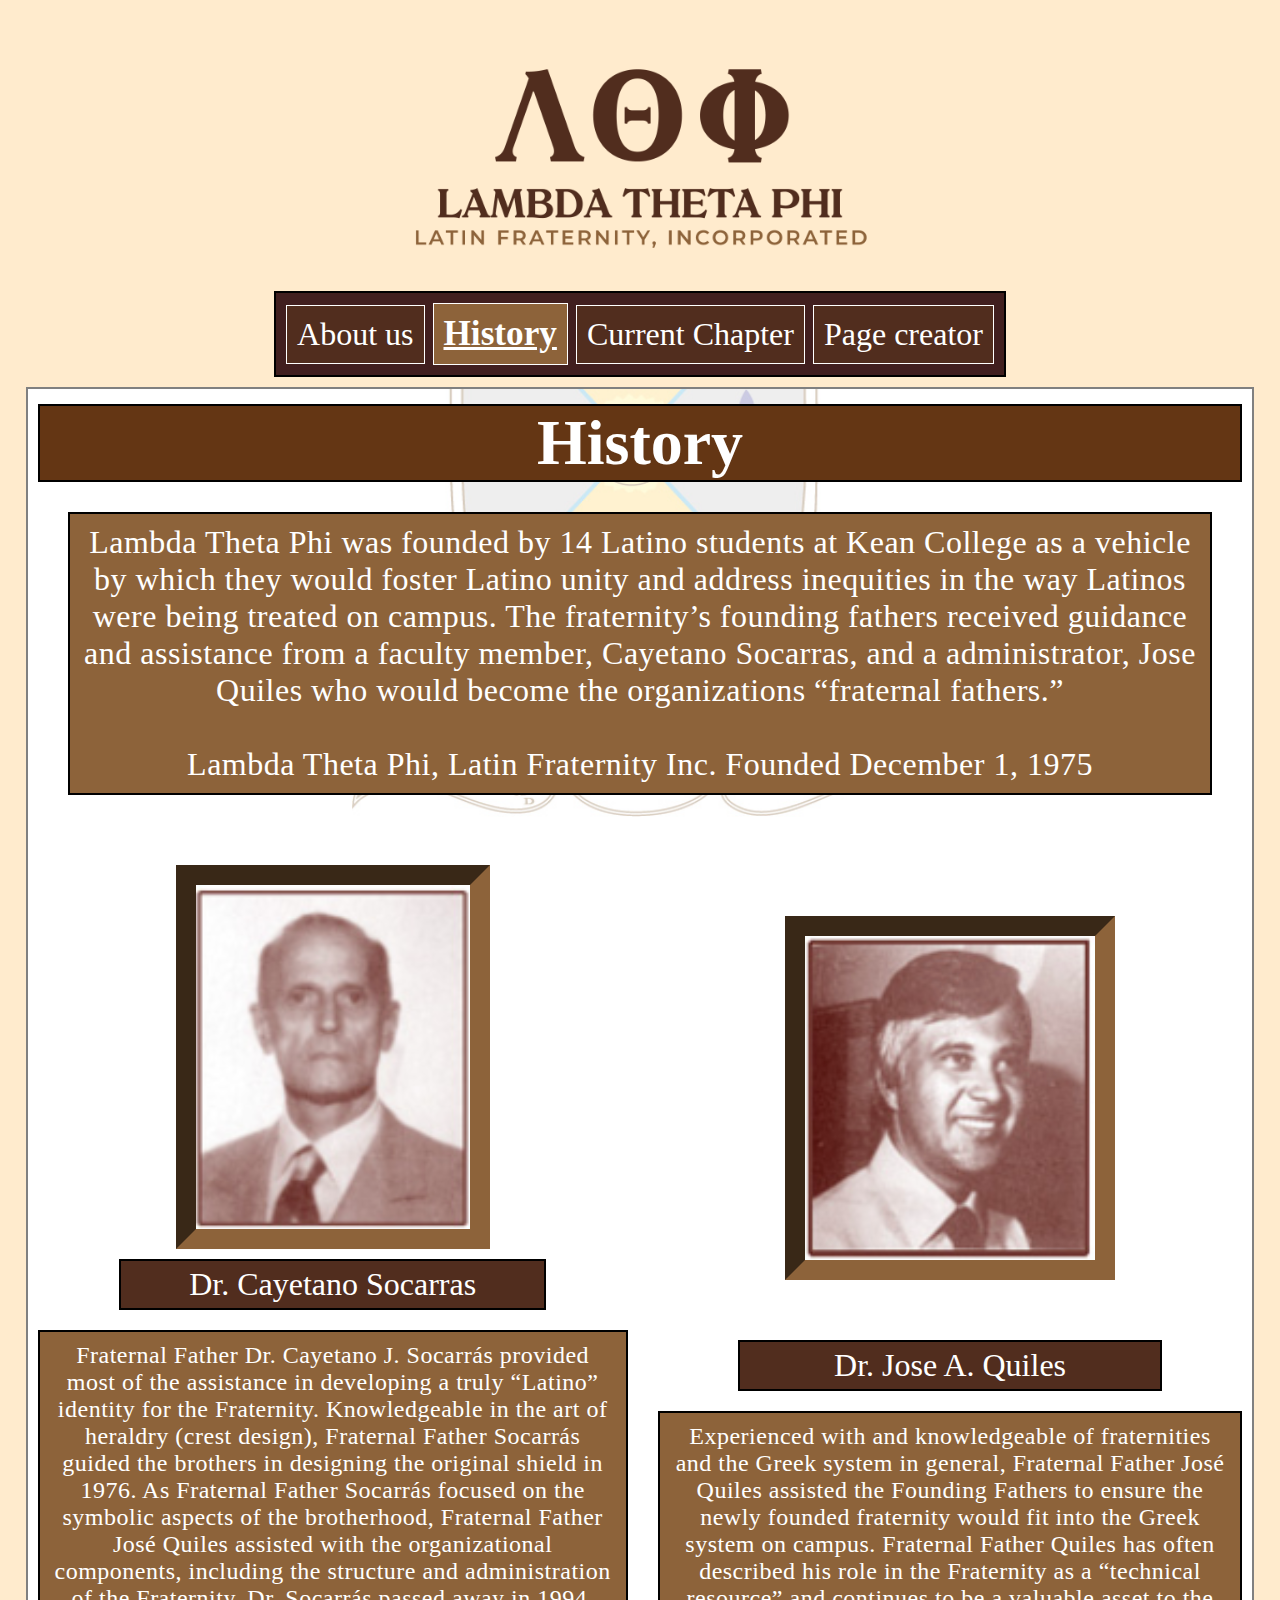
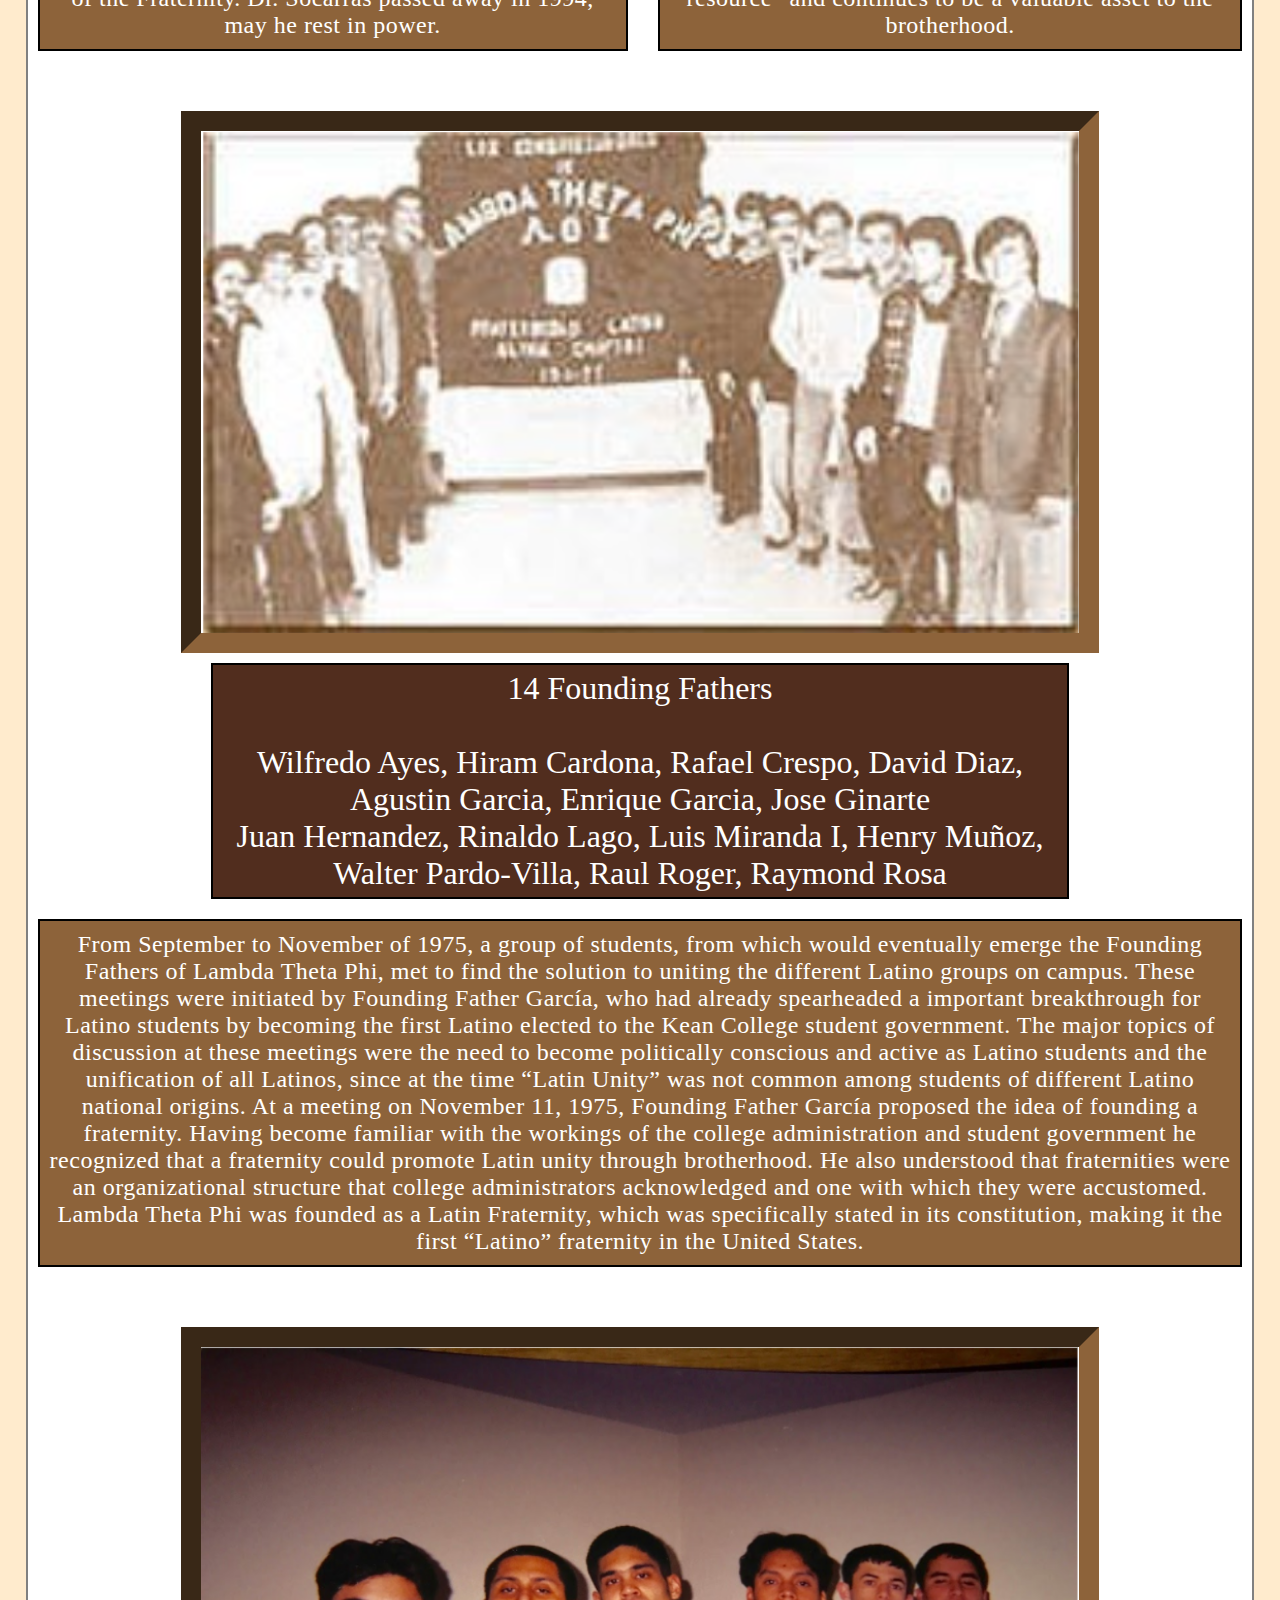
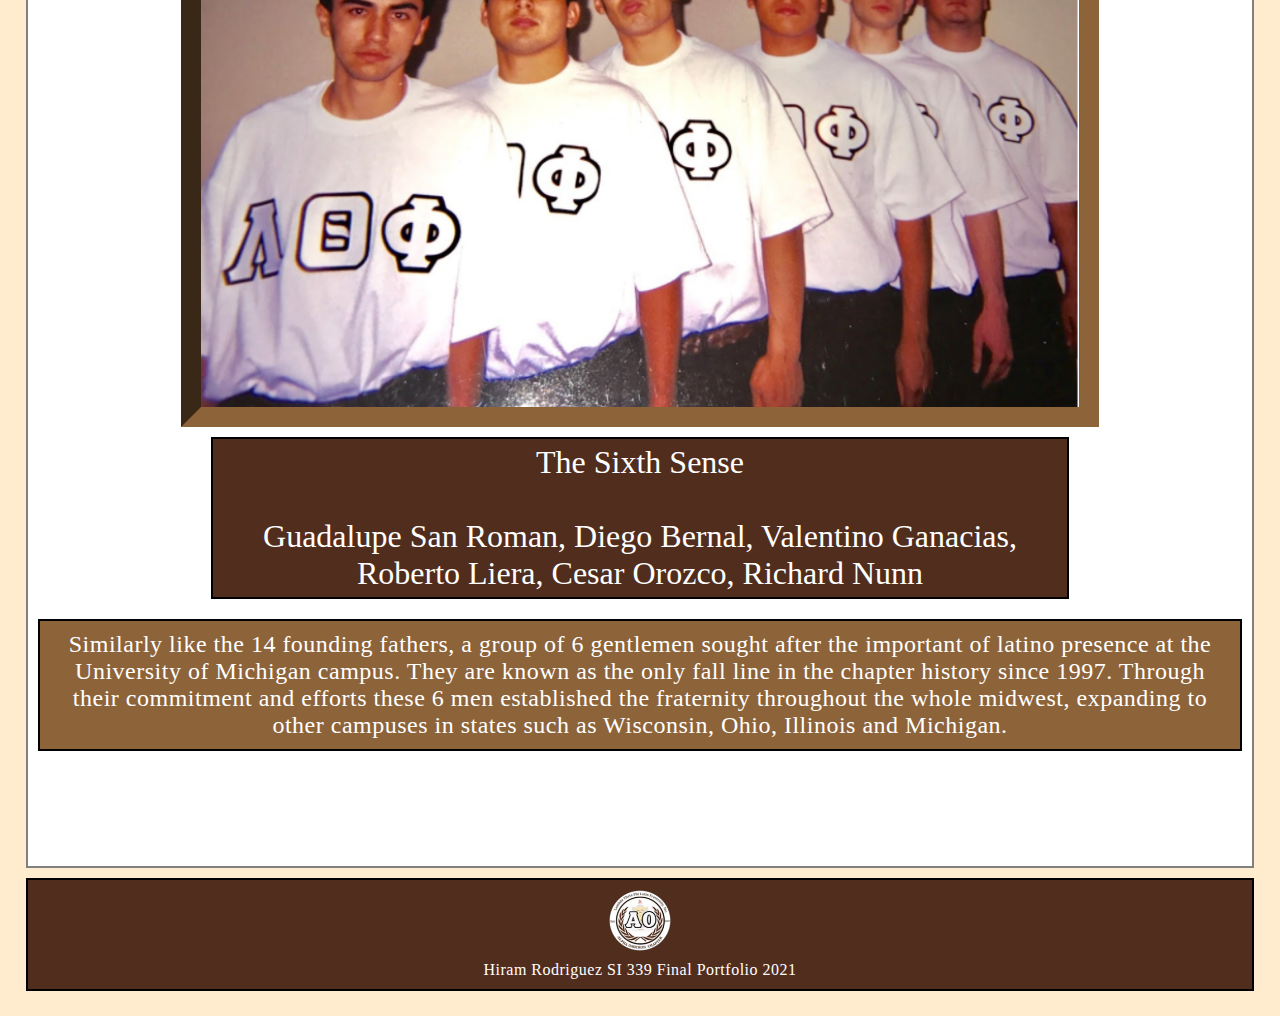
<file: personal.html>
<!DOCTYPE html>
<html lang="en">
<head>
	<meta charset="UTF-8">
	<meta name="viewport" content="width=device-width, initial-scale=1.0">
	<link rel="stylesheet" href="css/html5reset.css">
	<link rel="stylesheet" href="css/style.css">
	<link rel="preconnect" href="https://fonts.googleapis.com">
	<link rel="preconnect" href="https://fonts.gstatic.com" crossorigin>
	<link href="https://fonts.googleapis.com/css2?family=Montserrat&display=swap" rel="stylesheet">
	<link rel = "shortcut icon" type = "image/jpg" href = "imgs/crest.jpg">
	<title>History</title>
	<!-- Global site tag (gtag.js) - Google Analytics -->
	<script async src="https://www.googletagmanager.com/gtag/js?id=G-0WLV5T50H0"></script>
	<script>
	window.dataLayer = window.dataLayer || [];
	function gtag(){dataLayer.push(arguments);}
	gtag('js', new Date());

	gtag('config', 'G-0WLV5T50H0');
	</script>
</head>
<body>
	<header>
		<img src = "imgs/fullname.png" alt ="fullname" id = "fullname">
		<a class = "skip-to-content" href = #main style="color: white; background-color: #512D1E;">Skip to content</a>
		<nav class = "link">
			<ul>
				<li class = "link_item"><a href = "index.html" style="color: white;">About us</a></li>
				<li class = "link_item" id= "current_page"><a href = "personal.html" style="color: white;">History</a></li>
				<li class = "link_item"><a href = "currentchapter.html" style="color: white;">Current Chapter</a></li>
				<li class = "link_item"><a href = "aboutme.html" style="color: white;">Page creator</a></li>
			</ul>
		</nav>
	</header>
	<main class = "container" id = "main">
		<div class = "grid-container">
			<div class = "grid-item"> 
				<h1 class = "header"> History</h1>
				<p class = "paragraph">Lambda Theta Phi was founded by 14 Latino students at Kean College as a vehicle by which they would foster Latino unity and address inequities in the way Latinos were being treated on campus. The fraternity’s founding fathers received guidance and assistance from a faculty member, Cayetano Socarras, and a administrator, Jose Quiles who would become the organizations “fraternal fathers.” <br> <br>Lambda Theta Phi, Latin Fraternity Inc. Founded December 1, 1975</p>
			</div>
			<div class = "fraternal-fathers">
				<div class = "grid-item">
					<img class = "grid-pic" id = "cayetano" src = "imgs/cayetano.png" alt="cayetano">
					<span class = "caption"> Dr. Cayetano Socarras</span>
					<p class = "description">Fraternal Father Dr. Cayetano J. Socarrás provided most of the assistance in developing a truly “Latino” identity for the Fraternity. Knowledgeable in the art of heraldry (crest design), Fraternal Father Socarrás guided the brothers in designing the original shield in 1976. As Fraternal Father Socarrás focused on the symbolic aspects of the brotherhood, Fraternal Father José Quiles assisted with the organizational components, including the structure and administration of the Fraternity.  Dr. Socarrás passed away in 1994, may he rest in power.</p>
				</div>
				<div class = "grid-item">
					<img class = "grid-pic" id = "jose" src = "imgs/jose.png" alt="jose">
					<span class = "caption"> Dr. Jose A. Quiles</span>
					<p class = "description">Experienced with and knowledgeable of fraternities and the Greek system in general, Fraternal Father José Quiles assisted the Founding Fathers to ensure the newly founded fraternity would fit into the Greek system on campus. Fraternal Father Quiles has often described his role in the Fraternity as a “technical resource” and continues to be a valuable asset to the brotherhood.</p>
				</div>
			</div>
			<div class = "grid-item">
				<img class = "grid-pic" id = "founders" src = "imgs/founders.png" alt="founders">
				<span class = "caption"> The Sixth Sense<br><br> Guadalupe San Roman, Diego Bernal, Valentino Ganacias, Roberto Liera, Cesar Orozco, Richard Nunn</span>
				<p class = description>Similarly like the 14 founding fathers, a group of 6 gentlemen sought after the important of latino presence at the University of Michigan campus. They are known as the only fall line in the chapter history since 1997. Through their commitment and efforts these 6 men established the fraternity throughout the whole midwest, expanding to other campuses in states such as Wisconsin, Ohio, Illinois and Michigan. </p>
			</div>  
			<div class = "grid-item" id = "grid-item-fathers">
				<img class = "grid-pic" id = "fathers" src = "imgs/fathers.png" alt="fathers">
				<span class = "caption">14 Founding Fathers<br><br>Wilfredo Ayes, Hiram Cardona, Rafael Crespo, David Diaz, Agustin Garcia,  Enrique Garcia, Jose Ginarte<br>Juan Hernandez, Rinaldo Lago, Luis Miranda I, Henry Muñoz, Walter Pardo-Villa, Raul Roger, Raymond Rosa</span>
				<p class = "description">From September to November of 1975, a group of students, from which would eventually emerge the Founding Fathers of Lambda Theta Phi, met to find the solution to uniting the different Latino groups on campus.

					These meetings were initiated by Founding Father García, who had already spearheaded a important breakthrough for Latino students by becoming the first Latino elected to the Kean College student government. The major topics of discussion at these meetings were the need to become politically conscious and active as Latino students and the unification of all Latinos, since at the time “Latin Unity” was not common among students of different Latino national origins.
					
					At a meeting on November 11, 1975, Founding Father García proposed the idea of founding a fraternity. Having become familiar with the workings of the college administration and student government he recognized that a fraternity could promote Latin unity through brotherhood. He also understood that fraternities were an organizational structure that college administrators acknowledged and one with which they were accustomed. Lambda Theta Phi was founded as a Latin Fraternity, which was specifically stated in its constitution, making it the first “Latino” fraternity in the United States.</p>
			</div>

		</div>
	</main>

	<footer>
		<img src = "imgs/1975.png" type = "img/png" alt = "alphaomicron" class = "ao">
		<p class = "footer-text">Hiram Rodriguez SI 339 Final Portfolio 2021</p>
	</footer>
</body>
</html>
</file>
<file: css/style.css>
/*------------------SKIP TO CONTENT--------------------*/
.skip-to-content{
	bottom: 97%;
	position: absolute;
	transform: translateY(-100%);
	transition: transform 0.3s;
}

.skip-to-content:focus{
	background-color: #512D1E;
	color: white;	
	transform: translateY(0%);
}
/*-----------------TOP IMAGE-------------------------------*/
#fullname{
	width: 500px;
	height: auto;
	animation-name: grow;
	animation-duration: 5s;
	margin: 0%;
	border: none;
}
/*----------------ALIGNS NAV BAR AND IMAGE------------------*/
header{
	display: flex;
	flex-direction: column;
	justify-content: center;
	align-items: center;
}

nav{
	background-color: #411F1F;
	border: 2px solid black;
	padding: 10px;
	margin: 0%;
	text-decoration: none;
}

/*----------REMOVES STYLE THAT ONLY CURRENT PAGE SHOULD HAVE----------*/
a{
	text-decoration: none;
}
/*-----------ADDS LIGHT BROWN BOX IN TABS-------------------------*/	
nav li{
	background-color: #512D1E;
	padding:10px;
	width:100%;
	border:1px solid white;
	display: inline-block;
	color: white;
}

/* -----------WHEN HOVERING CHANGES COLOR----------------*/
nav li:hover{
	background-color: #8D633A;
}

/* -----------WHEN CLICKING CHANGES COLOR----------------*/
nav a:focus{
	color: yellow;
}

/* ------------Shows what is the current page----------------*/
#current_page{
	font-weight: bold;
	text-decoration: underline;
	font-size: 110%;
	background-color: #8D633A;
	font-weight: bolder;
}

/*------------------BACKGROUND COLOR-----------------*/
body{
	margin:1%;
	padding:1%;
	background-color: blanchedalmond;
}
/*------------------PARALLAX SCROLLING EFFECT----------------------*/
#main{
	background-color: white;
	background-image: url("../imgs/crest.png");
	background-repeat: no-repeat;
	background-position: center;
	background-size: 45%;
	background-attachment: fixed;
}
/*-----------------GRID STYLE-----------------*/

.container{
	border: 2px solid grey;
	margin: 10px 0;
	padding: 5px 0;
}

.grid-container{
	display: grid;
	grid-template-columns: 90%;
	grid-template-rows: auto auto auto auto auto auto auto auto auto auto auto auto;
	grid-gap: 10px 50px;
	justify-content: center;
}

.grid-item{
	display: flex;
	flex-direction: column;
}

/*------------------TEXT STYLE-----------------*/
p{
	text-align: center;
	padding: 10px;
	letter-spacing: .5px;
	color: white;

}

.paragraph{
	border: 2px solid black;
	background-color: #8D633A;
	color: white;
	margin: 10px 10px;
}
.header{
	justify-content: center;
	align-items: center;
	text-align: center;
	border: 2px solid black;
	margin: 10px 10px;
	font-size: 2em; 
	font-weight: bold;
	color: white;
	background-color: #643614;
}

/*------------------FOOTER-----------------*/
footer{
	border: 2px solid black;
	margin: 10px 0;
	background-color: #512D1E;
	display: flex;
	flex-direction: column;
	justify-content: center;
	align-items: center;
	margin: 0px;
	font-size: 50%;
	color: white;
}

.footer-text{
	background-color: transparent;
}
/*------------------FOOTER IMAGE-----------------*/
.ao{
	width: 5%;
	height: auto;
	padding-bottom: 0px;
	padding-left: 0px;
	padding-right: 0px;
	padding-top: 10px;
	margin: 0%;
	border: none;
}

/*------------------CONTACT FORM-----------------*/
.form{
	display: grid;
	grid-template-columns: 75%;
	grid-template-rows:auto;
	background-color: #8D633A;
	color: white;
	justify-content: center;
	margin: auto;
	margin-top: 20px;
	margin-bottom: 20px;
	width: 75%;
	border: 20px inset #411F1F ;
	padding: 10px;
}

/*------------------IMAGE STYLE-----------------*/

img{
    height: auto;
    width: auto;
    border: 20px inset #8D633A ;
    padding: 0px;
    margin: auto;
	animation-name: appear;
	animation-duration: 5s;
}
.handsign{
	padding: 0%;
}

#fathers, #founders{
	width: 75%;
}
.caption{
	text-align: center;
	justify-content:center;
	align-items: center;
	width: 70%;
	border: 2px solid black;
	background-color: #512D1E;
	color: white;
	margin: 10px auto 10px auto;
	padding: 5px;
}

.description{
	font-size: 75%;
	border: 2px solid black;
	background-color: #8D633A;
	color: white;
	margin: 10px;
}
/*------------------YOUTUBE VIDEO-----------------*/

iframe{
	justify-content: center;
	align-items: center;
	margin:auto;
	width: 75%;
}

/*-------------------SELF PROMOTION-------------*/
.pub{
	border: 3px solid blanchedalmond;
	padding: 3px;
	background-color: #8D633A;
}

.pub:hover{
	border: 3px solid blanchedalmond;
	background-color: #512D1E;
}

/*-------------------ANIMATION/REDUCED MOTION-------------*/
@keyframes grow{
    from{opacity: 0;
    width:0px;
  }
    to{opacity: 1;
    width:307px;  
  }
  }
@keyframes appear{
    from{opacity: 0;
  }
    to{opacity: 1;
  }
  }
  @media (prefers-reduced-motion: reduce) {
    img{animation:none;}
	#fullname{animation:none;}
	#main{background-attachment: scroll;
			background-size: cover;}
	.flip-card-inner{transition: none;}	
  }

/*Added this so the links stay the same color*/
a:before{color: white;}
a:visited{color:white;
	text-decoration: none;
}
/*------------------------------CURRENT CHAPTER PAGE GRID--------------------------------*/
#current-chap{
	display: grid;
	grid-template-columns: auto;
	grid-template-rows: auto auto auto auto auto auto auto auto auto;
	margin: auto 15px;
	grid-gap:10px 10px;
}

/*---------------------------------------------------TABLET---------------------------------------------------------------------------*/
@media screen and (min-width: 768px){#current-chap{
	display:grid;
	grid-template-columns: auto auto;
	grid-template-rows: repeat(10, auto); 
	}
}

/*---------------------------------------------------DESKTOP---------------------------------------------------------------------------*/

@media screen and (min-width: 1024px){.grid-container{
	display: grid;
	grid-template-columns: auto;
	grid-template-rows: auto auto auto auto auto auto;
	grid-gap: 50px 50px;
	justify-content: center;
	flex-direction: column;
	}
	
	#current-chap{
		display: grid;
		grid-template-columns: auto auto auto auto;
		grid-template-rows: auto auto auto auto auto auto auto;
	}
	.fraternal-fathers{
		display: inline-grid;
		grid-template-columns: auto auto;
		grid-template-rows: auto;
		grid-gap: 10px;
	}

	#grid-item-fathers{
		grid-row: 3;
		grid-column:1;
	}

	#grid-item-founders{
		grid-row: 4;
		grid-column: 1;
	} 
	.grid-item.grid-pic{
		justify-content: center;
		margin: auto;
		align-items: center;
	}
	#iframe{
		display:list-item;
		animation-name: appear;
		animation-duration: 5s;
		margin: auto;
		height: 700px;
	}
	nav li{
		width:auto;
	}
	.paragraph{
		margin: 20px 40px;
	}
	body{
		font-size: 200%;
	}
	 
	/*------------------------------FLIP CARD--------------------------------*/
	.flip-card {
		background-color: transparent;
		width: auto;
		height: auto;
		perspective: 1000px;
		justify-content: center;
		align-items: center;
		margin: auto;
	  }
	  
	  .flip-card-inner {
		position: relative;
		text-align: center;
		justify-content: center;
		align-items: center;
		transition: transform 0.6s;
		transform-style: preserve-3d;
		box-shadow: 0 4px 8px 0 rgba(0,0,0,0.2);
		margin: auto;
	  }
	  
	 
	  .flip-card:hover .flip-card-inner, .flip-card:active .flip-card-inner, .flip-card:focus .flip-card-inner{
		  transform: rotateY(180deg);
		  width: auto;
	  }

	  .flip-card.focus-within .flip-card-inner{
		  transform: rotateY(180deg);
		  width: auto;
	  }
	  
	  .flip-front, .flip-back {
		position: absolute;
		-webkit-backface-visibility: hidden;
		backface-visibility: hidden;
	  }
	  
	  .flip-front {
		background-color: #bbb;
		color: black;
		width: 100%;
		height: 100%;
	  }
	
	  
	  .flip-back {
		transform: rotateY(180deg);
		width: 100%;
		height: 100%;
	  }
	  
	  .flip-back p{
		  width: 100%;
		  height: 100%;
		  margin: auto;
		  font-size: 65%;
		  border: none;
	  }
	 #upcard{
		  width: 211.2px;
		  height: 244.2px;
	  }
	  #chicard{
		  width: 208.8px;
		  height: 240.6px;
	  }
	  #phicard{
		 width: 240px;
		 height: 199.8px; 
	  }
	  #psicard{
		 width: 197.4px;
		 height: 227.4px; 
	  }
	  .fraternal-fathers{
		  grid-row:2;
	  }

	  
	  @keyframes grow{
                 from{opacity: 0;
                 width:0px;
                 }
                  to{opacity: 1;
                    width: 500px;  
                 }
  }
}
</file>
